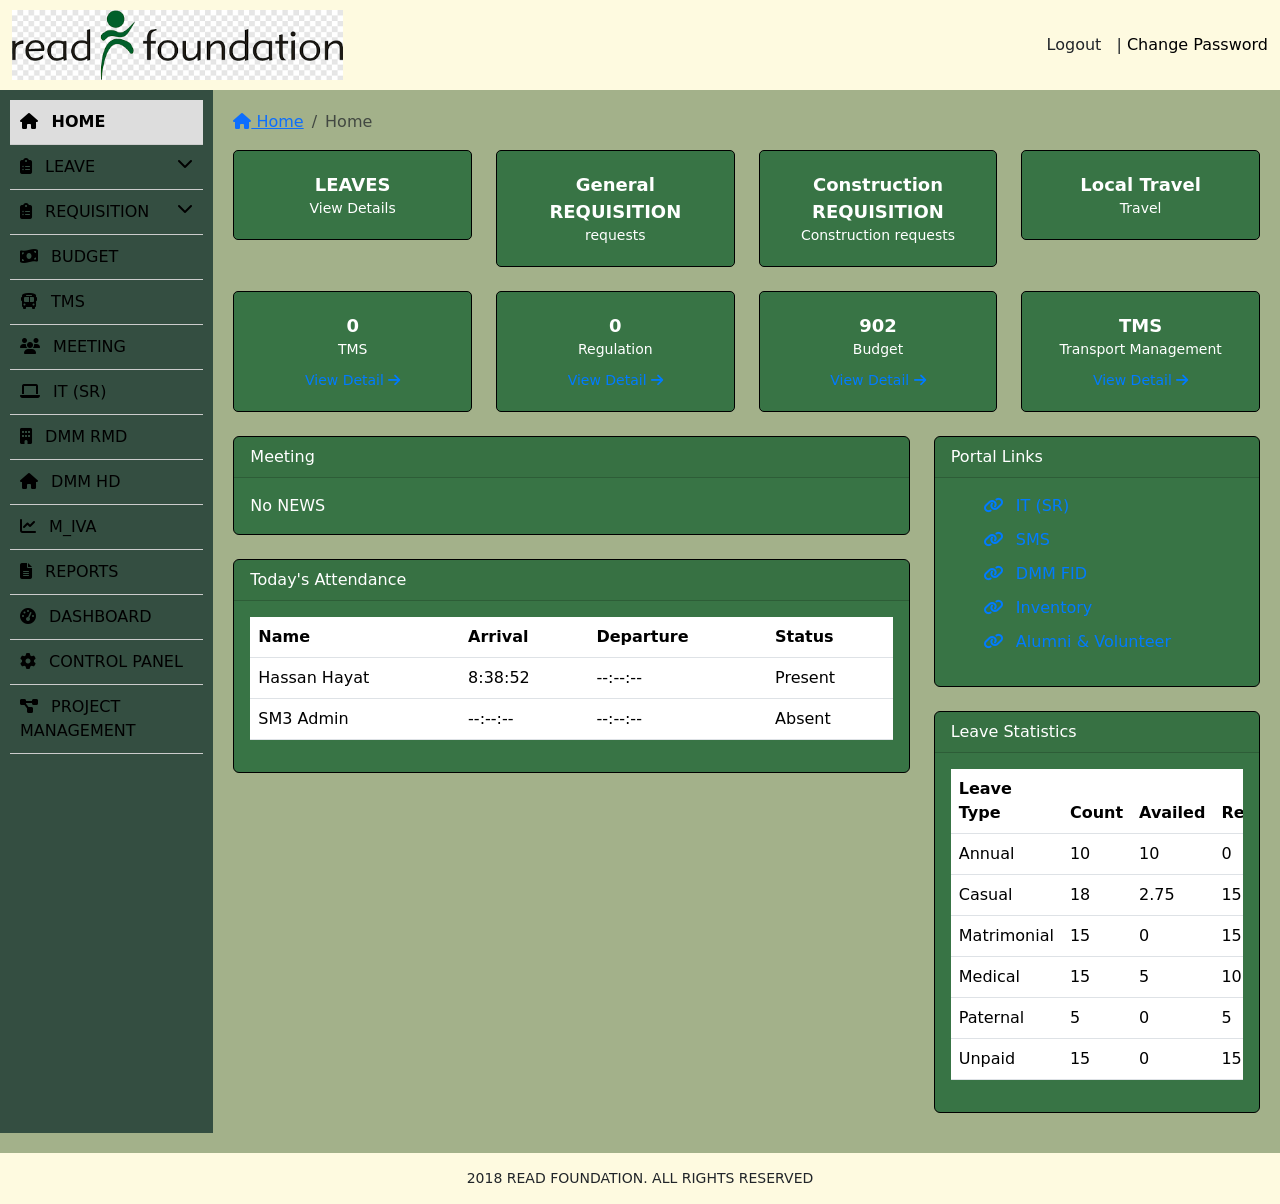
<file: index.html>
<!DOCTYPE html>
<html lang="en">

<head>
    <meta charset="UTF-8" />
    <meta name="viewport" content="width=device-width, initial-scale=1.0" />
    <title>READ Foundation Portal</title>
    <link href="https://cdn.jsdelivr.net/npm/bootstrap@5.3.0/dist/css/bootstrap.min.css" rel="stylesheet">
    <link rel="stylesheet" href="https://cdnjs.cloudflare.com/ajax/libs/font-awesome/6.4.0/css/all.min.css">

    <style>
        body {
            overflow-x: hidden;
            background-color: #a3b18a;
        }

        .header {
            background-color: #fefae0;
            padding: 10px 0;
        }

        .sidebar {
            background-color: #344e41;
            color: #000000;
            padding: 10px;
            min-height: 100vh;
        }

        .sidebar a {
            text-decoration: none;
            color: black;
        }

        .sidebar-item {
            padding: 10px;
            border-bottom: 1px solid #ccc;
            cursor: pointer;
        }

        .sidebar-item.active {
            background-color: #ddd;
            font-weight: bold;
        }

        .main-content {
            padding: 20px;
            overflow-x: hidden;
        }

        .card {
            background-color: #387445;
            border: 1px solid #000000;
            color: #fff;

        }

        .stat-card {
            padding: 20px;
            text-align: center;
            border-radius: 5px;
        }

        .stat-number {
            font-size: 18px;
            font-weight: bold;
        }

        .stat-label {
            font-size: 14px;
            color: #ffffff;
        }

        .stat-label a {
            color: #fff;
            text-decoration: none;
        }

        .view-detail {
            display: block;
            margin-top: 10px;
            font-size: 14px;
            color: #007bff;
            text-decoration: none;
        }

        .view-detail:hover {
            text-decoration: underline;
        }

        .footer {
            background-color: #fefae0;
            padding: 15px;
            text-align: center;
            font-size: 14px;
            margin-top: 20px;
        }

        .portal-links li {
            list-style: none;
            margin-bottom: 10px;
        }

        .portal-links a {
            color: #007bff;
            text-decoration: none;
        }

        .portal-links a:hover {
            text-decoration: underline;
        }

        @media (max-width: 768px) {
            .sidebar.d-none.d-md-block {
                display: none !important;
            }
        }
    </style>
</head>

<body>
    <div class="header">
        <div class="container-fluid">
            <div class="row align-items-center">
                <div class="col-md-6 d-flex align-items-center">
                    <img src="./img/heaader-logo-1.png" alt="Logo" style="height: 70px; margin-right: 10px;" />
                </div>
                <div class="d-md-none col-6 text-end">
                    <button class="btn" type="button" data-bs-toggle="offcanvas" data-bs-target="#mobileSidebar">
                        <i class="fas fa-bars fa-lg"></i>
                    </button>
                </div>
                <div class="d-none d-md-block col-md-6 text-end">
                    <span style="margin-right: 10px;">Logout</span> |
                    <span><a href="forgot-pw.html" style="text-decoration: none; color: #000000;">Change
                            Password</a></span>
                </div>
            </div>
        </div>
    </div>

    <div class="container-fluid">
        <div class="row">
            <!-- Sidebar -->
            <div class="col-md-2 sidebar d-none d-md-block">
                <a href="index.html">
                    <div class="sidebar-item active"><i class="fas fa-home me-2"></i> HOME</div>
                </a>
                <div class="sidebar-item" data-bs-toggle="collapse" data-bs-target="#LeaveSubmenu"
                    aria-expanded="false" style="cursor: pointer;">
                    <i class="fas fa-clipboard-list me-2"></i> LEAVE <i class="fas fa-chevron-down float-end"></i>
                </div>
                <div class="collapse ps-3" id="LeaveSubmenu">
                    <a href="leave-app.html">
                        <div class="sidebar-item">Leave Application</div>
                    </a>
                    <a href="#">
                        <div class="sidebar-item">Pending Leaves</div>
                    </a>
                    <a href="#">
                        <div class="sidebar-item">Off-Day / Field Visit</div>
                    </a>
                </div>
                <a href="requisition.html">
                <div class="sidebar-item" data-bs-toggle="collapse" data-bs-target="#requisitionSubmenu"
                    aria-expanded="false" style="cursor: pointer;">
                    <i class="fas fa-clipboard-list me-2"></i> REQUISITION <i class="fas fa-chevron-down float-end"></i>
                </div></a>
                <div class="collapse ps-3" id="requisitionSubmenu">
                    <a href="requisition-form.html">
                        <div class="sidebar-item">Create Requisition</div>
                    </a>
                    <a href="requisition-view.html">
                        <div class="sidebar-item">Pending Requisitions</div>
                    </a>
                    <a href="requisition-view.html">
                        <div class="sidebar-item">All Requisitions</div>
                    </a>
                    <a href="requisition-view.html">
                        <div class="sidebar-item">Adjustment</div>
                    </a>
                </div>

                <a href="budget.html">
                    <div class="sidebar-item"><i class="fas fa-money-bill-wave me-2"></i> BUDGET</div>
                </a>
                <div class="sidebar-item"><i class="fas fa-bus me-2"></i> TMS</div>
                <div class="sidebar-item"><i class="fas fa-users me-2"></i> MEETING</div>
                <div class="sidebar-item"><i class="fas fa-laptop me-2"></i> IT (SR)</div>
                <div class="sidebar-item"><i class="fas fa-building me-2"></i> DMM RMD</div>
                <div class="sidebar-item"><i class="fas fa-home me-2"></i> DMM HD</div>
                <div class="sidebar-item"><i class="fas fa-chart-line me-2"></i> M_IVA</div>
                <div class="sidebar-item"><i class="fas fa-file-alt me-2"></i> REPORTS</div>
                <div class="sidebar-item"><i class="fas fa-tachometer-alt me-2"></i> DASHBOARD</div>
                <div class="sidebar-item"><i class="fas fa-cog me-2"></i> CONTROL PANEL</div>
                <div class="sidebar-item"><i class="fas fa-project-diagram me-2"></i> PROJECT MANAGEMENT</div>
            </div>

            <!-- Main Content -->
            <div class="col-md-10 main-content">
                <nav aria-label="breadcrumb">
                    <ol class="breadcrumb">
                        <li class="breadcrumb-item"><a href="#"><i class="fas fa-home"></i> Home</a></li>
                        <li class="breadcrumb-item active" aria-current="page">Home</li>
                    </ol>
                </nav>
                <!-- Quick Links -->
                <div class="row mb-4">
                    <div class="col-md-3">
                        <div class="card stat-card">
                            <div class="stat-number">LEAVES</div>
                            <div class="stat-label"><a href="leave.html">View Details</a></div>
                        </div>
                    </div>
                    <div class="col-md-3">
                        <div class="card stat-card">
                            <div class="stat-number"> General REQUISITION</div>
                            <div class="stat-label"><a href="requisition.html"> requests</a></div>
                        </div>
                    </div>
                    <div class="col-md-3">
                        <div class="card stat-card">
                            <div class="stat-number">Construction REQUISITION</div>
                            <div class="stat-label">Construction requests</div>
                        </div>
                    </div>
                    <div class="col-md-3">
                        <div class="card stat-card">
                            <div class="stat-number">Local Travel</div>
                            <div class="stat-label">Travel</div>
                        </div>
                    </div>
                </div>

                <!-- Stats Section -->
                <div class="row mb-4">
                    <div class="col-md-3">
                        <div class="card stat-card">
                            <div class="stat-number">0</div>
                            <div class="stat-label">TMS</div>
                            <a href="#" class="view-detail">View Detail <i class="fas fa-arrow-right"></i></a>
                        </div>
                    </div>
                    <div class="col-md-3">
                        <div class="card stat-card">
                            <div class="stat-number">0</div>
                            <div class="stat-label">Regulation</div>
                            <a href="#" class="view-detail">View Detail <i class="fas fa-arrow-right"></i></a>
                        </div>
                    </div>
                    <div class="col-md-3">
                        <div class="card stat-card">
                            <div class="stat-number">902</div>
                            <div class="stat-label">Budget</div>
                            <a href="budget.html" class="view-detail">View Detail <i class="fas fa-arrow-right"></i></a>
                        </div>
                    </div>
                    <div class="col-md-3">
                        <div class="card stat-card">
                            <div class="stat-number">TMS</div>
                            <div class="stat-label">Transport Management</div>
                            <a href="#" class="view-detail">View Detail <i class="fas fa-arrow-right"></i></a>
                        </div>
                    </div>
                </div>

                <div class="row">
                    <!-- Left Column -->
                    <div class="col-md-8">
                        <div class="card mb-4">
                            <div class="card-header">Meeting</div>
                            <div class="card-body">
                                <p class="mb-0">No NEWS</p>
                            </div>
                        </div>

                        <div class="card">
                            <div class="card-header">Today's Attendance</div>
                            <div class="card-body">
                                <div class="table-responsive">
                                    <table class="table attendance-table">
                                        <thead>
                                            <tr>
                                                <th>Name</th>
                                                <th>Arrival</th>
                                                <th>Departure</th>
                                                <th>Status</th>
                                            </tr>
                                        </thead>
                                        <tbody>
                                            <tr>
                                                <td>Hassan Hayat</td>
                                                <td>8:38:52</td>
                                                <td>--:--:--</td>
                                                <td>Present</td>
                                            </tr>
                                            <tr>
                                                <td>SM3 Admin</td>
                                                <td>--:--:--</td>
                                                <td>--:--:--</td>
                                                <td>Absent</td>
                                            </tr>
                                        </tbody>
                                    </table>
                                </div>
                            </div>
                        </div>
                    </div>

                    <!-- Right Column -->
                    <div class="col-md-4">
                        <div class="card mb-4">
                            <div class="card-header">Portal Links</div>
                            <div class="card-body">
                                <ul class="portal-links">
                                    <li><a href="#"><i class="fas fa-link me-2"></i> IT (SR)</a></li>
                                    <li><a href="#"><i class="fas fa-link me-2"></i> SMS</a></li>
                                    <li><a href="#"><i class="fas fa-link me-2"></i> DMM FID</a></li>
                                    <li><a href="#"><i class="fas fa-link me-2"></i> Inventory</a></li>
                                    <li><a href="#"><i class="fas fa-link me-2"></i> Alumni & Volunteer</a></li>
                                </ul>
                            </div>
                        </div>

                        <div class="card">
                            <div class="card-header">Leave Statistics</div>
                            <div class="card-body">
                                <div class="table-responsive">
                                    <table class="table">
                                        <thead>
                                            <tr>
                                                <th>Leave Type</th>
                                                <th>Count</th>
                                                <th>Availed</th>
                                                <th>Remaining</th>
                                            </tr>
                                        </thead>
                                        <tbody>
                                            <tr>
                                                <td>Annual</td>
                                                <td>10</td>
                                                <td>10</td>
                                                <td>0</td>
                                            </tr>
                                            <tr>
                                                <td>Casual</td>
                                                <td>18</td>
                                                <td>2.75</td>
                                                <td>15.25</td>
                                            </tr>
                                            <tr>
                                                <td>Matrimonial</td>
                                                <td>15</td>
                                                <td>0</td>
                                                <td>15</td>
                                            </tr>
                                            <tr>
                                                <td>Medical</td>
                                                <td>15</td>
                                                <td>5</td>
                                                <td>10</td>
                                            </tr>
                                            <tr>
                                                <td>Paternal</td>
                                                <td>5</td>
                                                <td>0</td>
                                                <td>5</td>
                                            </tr>
                                            <tr>
                                                <td>Unpaid</td>
                                                <td>15</td>
                                                <td>0</td>
                                                <td>15</td>
                                            </tr>
                                        </tbody>
                                    </table>
                                </div>
                            </div>
                        </div>
                    </div>
                </div>

            </div>
        </div>
    </div>

    <!-- Same as before -->

    <div class="footer">2018 READ FOUNDATION. ALL RIGHTS RESERVED</div>
    </div>
    </div>
    </div>

    <!-- Mobile Sidebar -->
    <div class="offcanvas offcanvas-start" tabindex="-1" id="mobileSidebar">
        <div class="offcanvas-header">
            <h5 class="offcanvas-title">Menu</h5>
            <button type="button" class="btn-close text-reset" data-bs-dismiss="offcanvas" aria-label="Close"></button>
        </div>
        <div class="offcanvas-body">
            <div class="sidebar">
                <a href="index.html">
                    <div class="sidebar-item active"><i class="fas fa-home me-2"></i> HOME</div>
                </a>
                <a href="leave.html">
                    <div class="sidebar-item"><i class="fas fa-calendar-alt me-2"></i> LEAVE</div>
                </a>
                <div class="sidebar-item"><i class="fas fa-clipboard-list me-2"></i> REQUISITION</div>
                <div class="sidebar-item"><i class="fas fa-money-bill-wave me-2"></i> BUDGET</div>
                <div class="sidebar-item"><i class="fas fa-bus me-2"></i> TMS</div>
                <div class="sidebar-item"><i class="fas fa-users me-2"></i> MEETING</div>
                <div class="sidebar-item"><i class="fas fa-laptop me-2"></i> IT (SR)</div>
                <div class="sidebar-item"><i class="fas fa-building me-2"></i> DMM RMD</div>
                <div class="sidebar-item"><i class="fas fa-home me-2"></i> DMM HD</div>
                <div class="sidebar-item"><i class="fas fa-chart-line me-2"></i> M_IVA</div>
                <div class="sidebar-item"><i class="fas fa-file-alt me-2"></i> REPORTS</div>
                <div class="sidebar-item"><i class="fas fa-tachometer-alt me-2"></i> DASHBOARD</div>
                <div class="sidebar-item"><i class="fas fa-cog me-2"></i> CONTROL PANEL</div>
                <div class="sidebar-item"><i class="fas fa-project-diagram me-2"></i> PROJECT MANAGEMENT</div>
            </div>
        </div>
    </div>

    <script src="https://cdn.jsdelivr.net/npm/bootstrap@5.3.0/dist/js/bootstrap.bundle.min.js"></script>
</body>

</html>
</file>
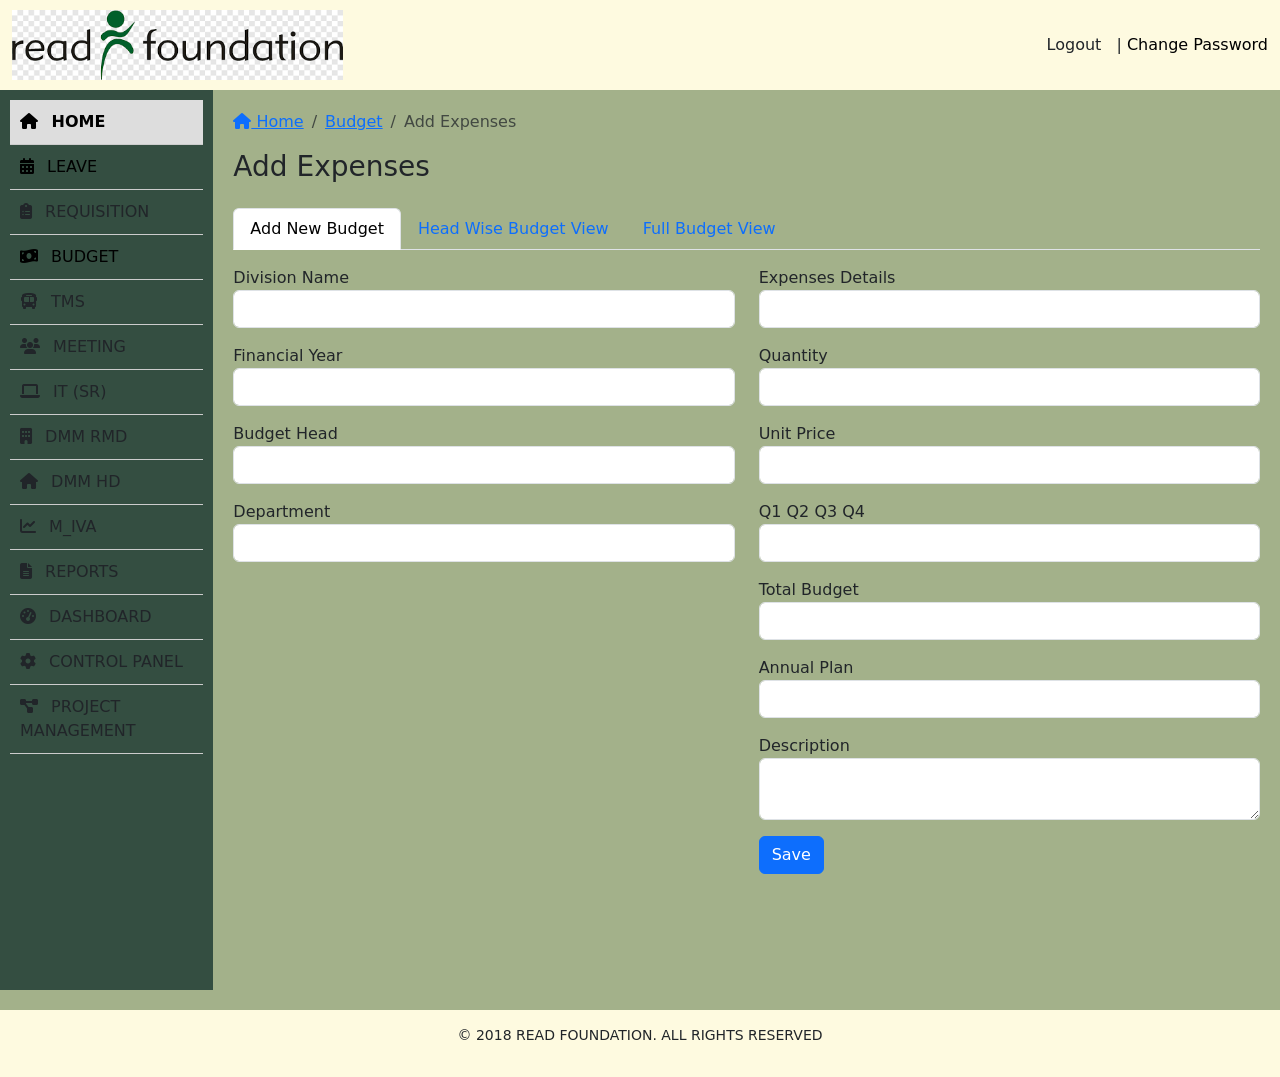
<file: add-budget.html>
<!DOCTYPE html>
<html lang="en">

<head>
    <meta charset="UTF-8">
    <meta name="viewport" content="width=device-width, initial-scale=1.0">
    <title>Add Expenses - READ Foundation Portal</title>
    <link href="https://cdn.jsdelivr.net/npm/bootstrap@5.3.0/dist/css/bootstrap.min.css" rel="stylesheet">
    <link rel="stylesheet" href="https://cdnjs.cloudflare.com/ajax/libs/font-awesome/6.4.0/css/all.min.css">
    <style>
        body {
            overflow-x: hidden;
            background-color: #a3b18a;
        }

        .header {
            background-color: #fefae0;
            padding: 10px 0;
        }

        .sidebar {
            background-color: #344e41;
            padding: 10px;
            min-height: 100vh;
        }

        .sidebar a {
            text-decoration: none;
            color: black;
        }

        .sidebar-item {
            padding: 10px;
            border-bottom: 1px solid #ccc;
            cursor: pointer;
        }

        .sidebar-item.active {
            background-color: #ddd;
            font-weight: bold;
        }

        .main-content {
            padding: 20px;
            overflow-x: hidden;
        }

        .footer {
            padding: 15px;
            background-color: #fefae0;
            text-align: center;
            font-size: 14px;
            margin-top: 20px;
        }

        .main-content {
            padding: 20px;
        }
    </style>
</head>

<body>
    <div class="header">
        <div class="container-fluid">
            <div class="row align-items-center">
                <div class="col-md-6 d-flex align-items-center">
                    <img src="./img/heaader-logo-1.png" alt="Logo" style="height: 70px; margin-right: 10px;" />
                </div>
                <div class="col-md-6 text-end">
                    <span style="margin-right: 10px;">Logout</span>
                    |
                    <span><a href="forgot-pw.html" style="text-decoration: none; color: #000;">Change
                            Password</a></span>
                </div>
            </div>
        </div>
    </div>

    <div class="container-fluid">
        <div class="row">
            <div class="col-md-2 sidebar d-none d-md-block">
                <a href="index.html">
                    <div class="sidebar-item active"><i class="fas fa-home me-2"></i> HOME</div>
                </a>
                <a href="leave.html">
                    <div class="sidebar-item"><i class="fas fa-calendar-alt me-2"></i> LEAVE</div>
                </a>
                <div class="sidebar-item"><i class="fas fa-clipboard-list me-2"></i> REQUISITION</div>
                <a href="budget.html">
                    <div class="sidebar-item"><i class="fas fa-money-bill-wave me-2"></i> BUDGET</div>
                </a>
                <div class="sidebar-item"><i class="fas fa-bus me-2"></i> TMS</div>
                <div class="sidebar-item"><i class="fas fa-users me-2"></i> MEETING</div>
                <div class="sidebar-item"><i class="fas fa-laptop me-2"></i> IT (SR)</div>
                <div class="sidebar-item"><i class="fas fa-building me-2"></i> DMM RMD</div>
                <div class="sidebar-item"><i class="fas fa-home me-2"></i> DMM HD</div>
                <div class="sidebar-item"><i class="fas fa-chart-line me-2"></i> M_IVA</div>
                <div class="sidebar-item"><i class="fas fa-file-alt me-2"></i> REPORTS</div>
                <div class="sidebar-item"><i class="fas fa-tachometer-alt me-2"></i> DASHBOARD</div>
                <div class="sidebar-item"><i class="fas fa-cog me-2"></i> CONTROL PANEL</div>
                <div class="sidebar-item"><i class="fas fa-project-diagram me-2"></i> PROJECT MANAGEMENT</div>
            </div>

            <!-- Main Content -->
            <div class="col-md-10 main-content">
                <nav aria-label="breadcrumb">
                    <ol class="breadcrumb">
                      <li class="breadcrumb-item"><a href="index.html"><i class="fas fa-home"></i> Home</a></li>
                      <li class="breadcrumb-item active" aria-current="page"><a href="budget.html">Budget</a></li>
                      <li class="breadcrumb-item active" aria-current="page">Add Expenses</li>
                    </ol>
                  </nav>
                <h3 class="mb-4">Add Expenses</h3>

                <!-- Tabs -->
                <ul class="nav nav-tabs" id="expenseTabs" role="tablist">
                    <li class="nav-item" role="presentation">
                        <button class="nav-link active" id="add-tab" data-bs-toggle="tab" data-bs-target="#add"
                            type="button" role="tab">Add New Budget</button>
                    </li>
                    <li class="nav-item" role="presentation">
                        <button class="nav-link" id="headwise-tab" data-bs-toggle="tab" data-bs-target="#headwise"
                            type="button" role="tab">Head Wise Budget View</button>
                    </li>
                    <li class="nav-item" role="presentation">
                        <button class="nav-link" id="full-tab" data-bs-toggle="tab" data-bs-target="#full" type="button"
                            role="tab">Full Budget View</button>
                    </li>
                </ul>

                <div class="tab-content mt-3" id="expenseTabsContent">
                    <!-- Add New Budget -->
                    <div class="tab-pane fade show active" id="add" role="tabpanel">
                        <div class="row">
                            <div class="col-md-6">
                                <div class="mb-3">
                                    <label>Division Name</label>
                                    <input type="text" class="form-control">
                                </div>
                                <div class="mb-3">
                                    <label>Financial Year</label>
                                    <input type="text" class="form-control">
                                </div>
                                <div class="mb-3">
                                    <label>Budget Head</label>
                                    <input type="text" class="form-control">
                                </div>
                                <div class="mb-3">
                                    <label>Department</label>
                                    <input type="text" class="form-control">
                                </div>
                            </div>
                            <div class="col-md-6">
                                <div class="mb-3">
                                    <label>Expenses Details</label>
                                    <input type="text" class="form-control">
                                </div>
                                <div class="mb-3">
                                    <label>Quantity</label>
                                    <input type="number" class="form-control">
                                </div>
                                <div class="mb-3">
                                    <label>Unit Price</label>
                                    <input type="number" class="form-control">
                                </div>
                                <div class="mb-3">
                                    <label>Q1 Q2 Q3 Q4</label>
                                    <input type="text" class="form-control">
                                </div>
                                <div class="mb-3">
                                    <label>Total Budget</label>
                                    <input type="number" class="form-control">
                                </div>
                                <div class="mb-3">
                                    <label>Annual Plan</label>
                                    <input type="text" class="form-control">
                                </div>
                                <div class="mb-3">
                                    <label>Description</label>
                                    <textarea class="form-control"></textarea>
                                </div>
                                <button class="btn btn-primary">Save</button>
                            </div>
                        </div>
                    </div>

                    <!-- Head Wise Budget View -->
                    <div class="tab-pane fade" id="headwise" role="tabpanel">
                        <div class="row">
                            <div class="col-md-6">
                                <div class="mb-3">
                                    <label>Department</label>
                                    <input type="text" class="form-control">
                                </div>
                                <div class="mb-3">
                                    <label>Session</label>
                                    <input type="text" class="form-control">
                                </div>
                            </div>
                        </div>
                        <p>Display Head Wise Budget Table Here...</p>
                    </div>

                    <!-- Full Budget View -->
                    <div class="tab-pane fade" id="full" role="tabpanel">
                        <div class="row">
                            <div class="col-md-6">
                                <div class="mb-3">
                                    <label>Department</label>
                                    <input type="text" class="form-control">
                                </div>
                                <div class="mb-3">
                                    <label>Session</label>
                                    <input type="text" class="form-control">
                                </div>
                            </div>
                            <div class="col-md-6 text-end">
                                <button class="btn btn-success mt-4"><i class="fas fa-file-excel"></i> Export to
                                    Excel</button>
                            </div>
                        </div>
                        <p>Display Full Budget Table Here...</p>
                    </div>
                </div>
            </div>
            <footer class="footer">
                <p>© 2018 READ FOUNDATION. ALL RIGHTS RESERVED</p>
            </footer>
        </div>
    </div>
    <script src="https://cdn.jsdelivr.net/npm/bootstrap@5.3.0/dist/js/bootstrap.bundle.min.js"></script>
</body>

</html>
</file>
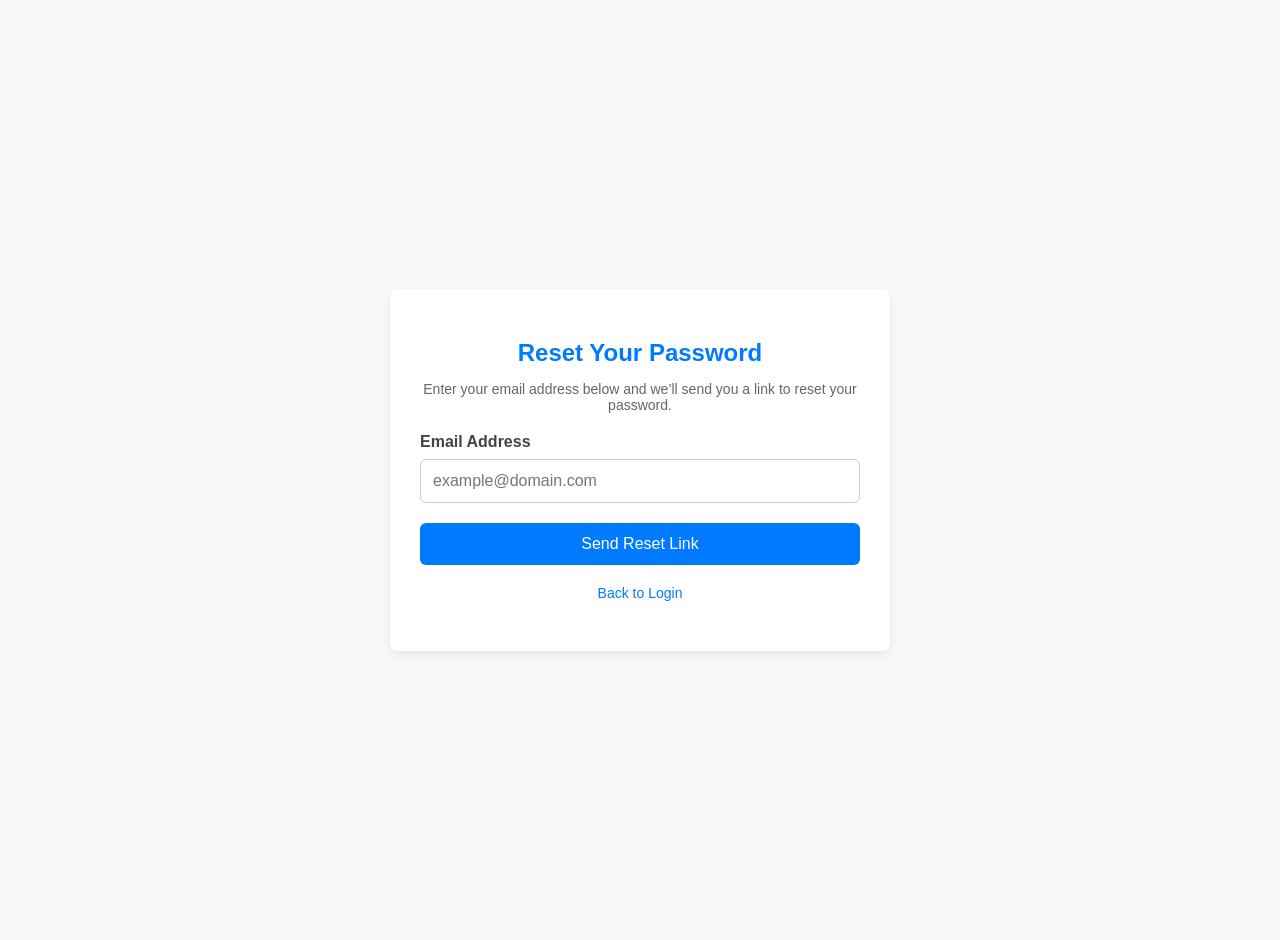
<file: forgot-pw.html>
<!DOCTYPE html>
<html lang="en">
<head>
  <meta charset="UTF-8" />
  <meta name="viewport" content="width=device-width, initial-scale=1.0"/>
  <title>Forgot Password | Read Foundation</title>
  <meta name="description" content="Reset your password for Read Foundation portal.">

  <!-- Font Awesome (Optional) -->
  <link rel="stylesheet" href="https://cdnjs.cloudflare.com/ajax/libs/font-awesome/6.5.0/css/all.min.css" crossorigin="anonymous" />

  <style>
    body {
      font-family: 'Segoe UI', Tahoma, Geneva, Verdana, sans-serif;
      background-color: #f9f9f9;
      margin: 0;
      padding: 20px;
      display: flex;
      justify-content: center;
      align-items: center;
      height: 100vh;
      color: #333;
    }

    .login-container {
      width: 100%;
      max-width: 500px;
      background-color: #fff;
      padding: 30px;
      border-radius: 8px;
      box-shadow: 0 4px 12px rgba(0, 0, 0, 0.08);
      box-sizing: border-box;
    }

    .login-box h1 {
      font-size: 24px;
      margin-bottom: 10px;
      text-align: center;
      color: #007bff;
    }

    .login-box p {
      font-size: 14px;
      text-align: center;
      margin-bottom: 20px;
      color: #666;
    }

    .input-group {
      margin-bottom: 20px;
    }

    .input-group label {
      display: block;
      font-weight: bold;
      margin-bottom: 8px;
      color: #444;
    }

    .input-group input[type="email"] {
      width: 100%;
      padding: 12px;
      font-size: 16px;
      border: 1px solid #ccc;
      border-radius: 6px;
      box-sizing: border-box;
    }

    .login-btn {
      width: 100%;
      background-color: #007bff;
      color: #fff;
      padding: 12px;
      font-size: 16px;
      border: none;
      border-radius: 6px;
      cursor: pointer;
      transition: background-color 0.2s ease-in-out;
    }

    .login-btn:hover {
      background-color: #0056b3;
    }

    .signup-link {
      margin-top: 20px;
      text-align: center;
    }

    .signup-link a {
      color: #007bff;
      text-decoration: none;
    }

    .signup-link a:hover {
      text-decoration: underline;
    }

    @media (max-width: 600px) {
      body {
        padding: 10px;
        height: auto;
      }

      .login-container {
        padding: 20px;
      }

      .login-box h1 {
        font-size: 20px;
      }

      .login-btn,
      input[type="email"] {
        padding: 14px;
        font-size: 16px;
      }
    }
  </style>
</head>
<body>

  <main class="login-container">
    <section class="login-box" aria-labelledby="reset-password-heading">
      <h1 id="reset-password-heading">Reset Your Password</h1>
      <p>Enter your email address below and we’ll send you a link to reset your password.</p>

      <form action="send-reset-link.php" method="POST">
        <div class="input-group">
          <label for="email">Email Address</label>
          <input type="email" id="email" name="email" required placeholder="example@domain.com" />
        </div>
        <button type="submit" class="login-btn">Send Reset Link</button>
      </form>

      <div class="signup-link">
        <p><a href="login.html">Back to Login</a></p>
      </div>
    </section>
  </main>

</body>
</html>
</file>
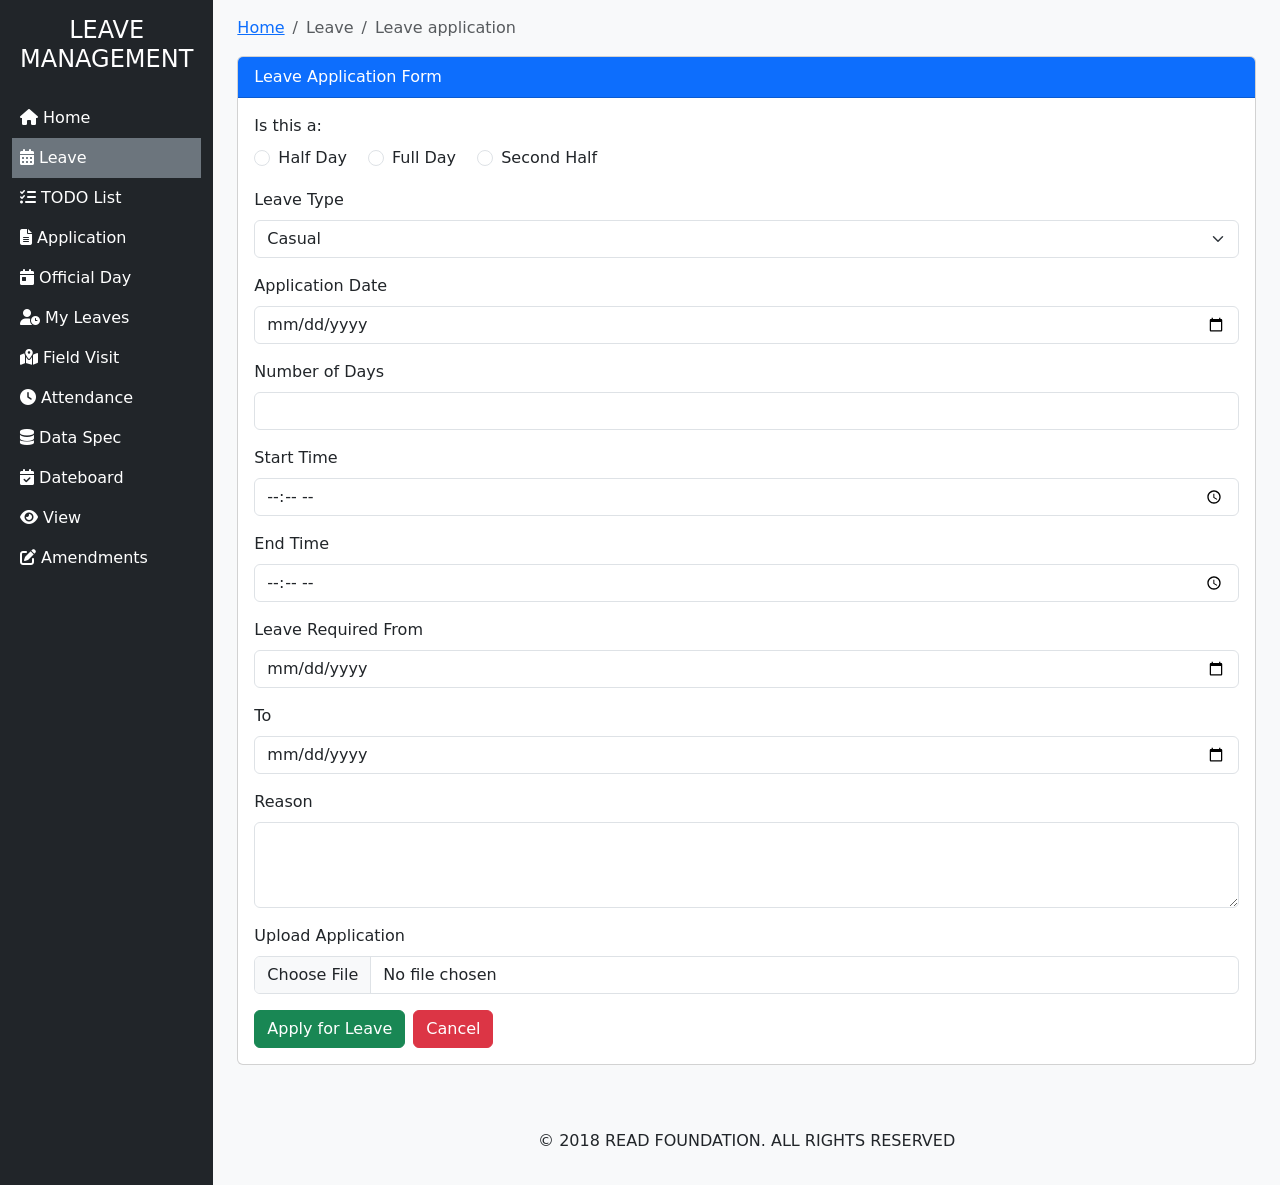
<file: leave-app.html>
<!DOCTYPE html>
<html lang="en">

<head>
  <meta charset="UTF-8" />
  <meta name="viewport" content="width=device-width, initial-scale=1.0" />
  <title>Leave Management</title>
  <!-- Bootstrap CSS -->
  <link href="https://cdn.jsdelivr.net/npm/bootstrap@5.3.0/dist/css/bootstrap.min.css" rel="stylesheet" />
  <!-- Font Awesome -->
  <link rel="stylesheet" href="https://cdnjs.cloudflare.com/ajax/libs/font-awesome/6.4.0/css/all.min.css" />
</head>

<body style="background-color: #f8f9fa;">
  <div class="container-fluid">
    <div class="row">
      <!-- Sidebar -->
      <nav class="col-md-3 col-lg-2 d-md-block bg-dark sidebar collapse" style="min-height: 100vh;">
        <div class="position-sticky pt-3">
          <div class="text-center text-white mb-4">
            <h4>LEAVE MANAGEMENT</h4>
          </div>
          <ul class="nav flex-column">
            <li class="nav-item menu-item text-white p-2">
              <a href="index.html" class="text-white text-decoration-none"><i class="fas fa-home"></i> Home</a>
            </li>
            <li class="nav-item menu-item text-white p-2 bg-secondary">
              <a href="leave.html" class="text-white text-decoration-none"><i class="fas fa-calendar-alt"></i> Leave</a>
            </li>
            <li class="nav-item menu-item text-white p-2">
              <a href="todo.html" class="text-white text-decoration-none"><i class="fas fa-tasks"></i> TODO List</a>
            </li>
            <li class="nav-item menu-item text-white p-2">
              <a href="application.html" class="text-white text-decoration-none"><i class="fas fa-file-alt"></i>
                Application</a>
            </li>
            <li class="nav-item menu-item text-white p-2">
              <a href="official-day.html" class="text-white text-decoration-none"><i class="fas fa-calendar-day"></i>
                Official Day</a>
            </li>
            <li class="nav-item menu-item text-white p-2">
              <a href="my-leaves.html" class="text-white text-decoration-none"><i class="fas fa-user-clock"></i> My
                Leaves</a>
            </li>
            <li class="nav-item menu-item text-white p-2">
              <a href="field-visit.html" class="text-white text-decoration-none"><i class="fas fa-map-marked-alt"></i>
                Field Visit</a>
            </li>
            <li class="nav-item menu-item text-white p-2">
              <a href="attendance.html" class="text-white text-decoration-none"><i class="fas fa-clock"></i>
                Attendance</a>
            </li>
            <li class="nav-item menu-item text-white p-2">
              <a href="data-spec.html" class="text-white text-decoration-none"><i class="fas fa-database"></i> Data
                Spec</a>
            </li>
            <li class="nav-item menu-item text-white p-2">
              <a href="dashboard.html" class="text-white text-decoration-none"><i class="fas fa-calendar-check"></i>
                Dateboard</a>
            </li>
            <li class="nav-item menu-item text-white p-2">
              <a href="view.html" class="text-white text-decoration-none"><i class="fas fa-eye"></i> View</a>
            </li>
            <li class="nav-item menu-item text-white p-2">
              <a href="amendments.html" class="text-white text-decoration-none"><i class="fas fa-edit"></i>
                Amendments</a>
            </li>

          </ul>
        </div>
      </nav>

      <!-- Main Content -->
      <main class="col-md-9 ms-sm-auto col-lg-10 px-md-4">
        <!-- Breadcrumb -->
        <nav aria-label="breadcrumb" class="mt-3">
          <ol class="breadcrumb">
            <li class="breadcrumb-item"><a href="index.html">Home</a></li>
            <li class="breadcrumb-item active" aria-current="page">Leave</li>
            <li class="breadcrumb-item active" aria-current="page">Leave application</li>
          </ol>
        </nav>



        <!-- Leave Application Form -->
        <div class="card mb-5">
          <div class="card-header bg-primary text-white">
            Leave Application Form
          </div>
          <div class="card-body">
            <form>
              <div class="mb-3">
                <label class="form-label">Is this a:</label><br />
                <div class="form-check form-check-inline">
                  <input class="form-check-input" type="radio" name="day_type" value="half" />
                  <label class="form-check-label">Half Day</label>
                </div>
                <div class="form-check form-check-inline">
                  <input class="form-check-input" type="radio" name="day_type" value="full" />
                  <label class="form-check-label">Full Day</label>
                </div>
                <div class="form-check form-check-inline">
                  <input class="form-check-input" type="radio" name="day_type" value="second_half" />
                  <label class="form-check-label">Second Half</label>
                </div>
              </div>

              <div class="mb-3">
                <label class="form-label">Leave Type</label>
                <select class="form-select">
                  <option>Casual</option>
                  <option>Annual</option>
                  <option>Off Days</option>
                  <option>Medical</option>
                  <option>Matrimonial</option>
                  <option>Field Visit / Official Duty</option>
                  <option>Umrah</option>
                  <option>Hajj</option>
                  <option>Paternal</option>
                </select>
              </div>

              <div class="mb-3">
                <label class="form-label">Application Date</label>
                <input type="date" class="form-control" />
              </div>

              <div class="mb-3">
                <label class="form-label">Number of Days</label>
                <input type="number" class="form-control" />
              </div>

              <div class="mb-3">
                <label class="form-label">Start Time</label>
                <input type="time" class="form-control" />
              </div>

              <div class="mb-3">
                <label class="form-label">End Time</label>
                <input type="time" class="form-control" />
              </div>

              <div class="mb-3">
                <label class="form-label">Leave Required From</label>
                <input type="date" class="form-control" />
              </div>

              <div class="mb-3">
                <label class="form-label">To</label>
                <input type="date" class="form-control" />
              </div>

              <div class="mb-3">
                <label class="form-label">Reason</label>
                <textarea class="form-control" rows="3"></textarea>
              </div>

              <div class="mb-3">
                <label class="form-label">Upload Application</label>
                <input type="file" class="form-control" />
              </div>

              <div class="d-flex gap-2">
                <button type="submit" class="btn btn-success">Apply for Leave</button>
                <button type="reset" class="btn btn-danger">Cancel</button>
              </div>
            </form>
          </div>
        </div>

        <!-- Footer -->
        <footer class="footer text-center mt-auto py-3">
          <p>© 2018 READ FOUNDATION. ALL RIGHTS RESERVED</p>
        </footer>
      </main>
    </div>
  </div>

  <!-- Bootstrap Bundle JS -->
  <script src="https://cdn.jsdelivr.net/npm/bootstrap@5.3.0/dist/js/bootstrap.bundle.min.js"></script>
</body>

</html>
</file>
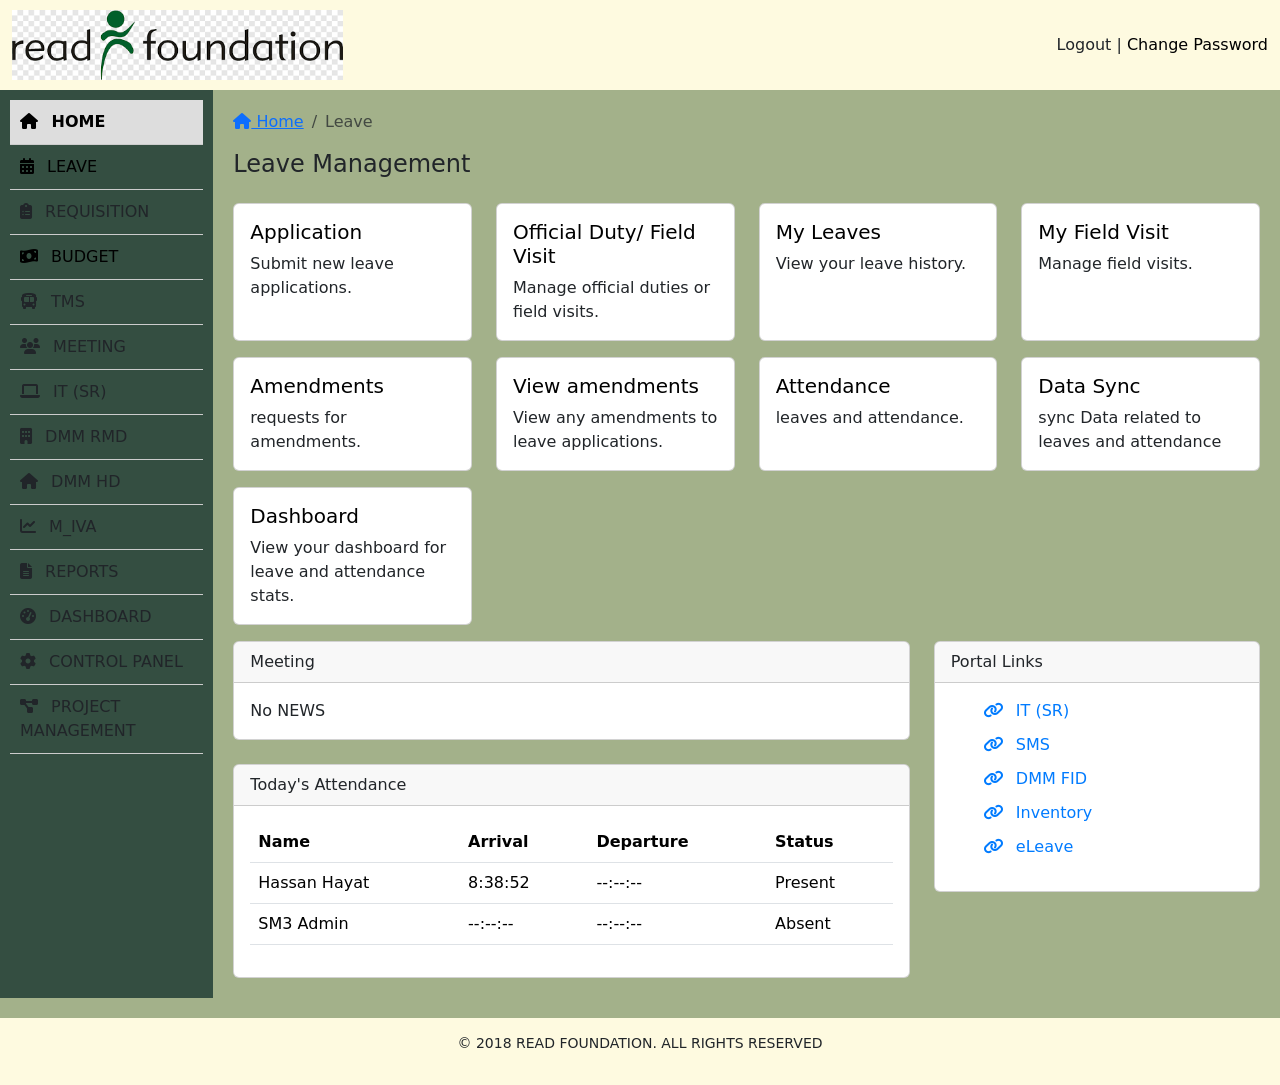
<file: leave.html>
<!DOCTYPE html>
<html lang="en">
<head>
    <meta charset="UTF-8" />
    <meta name="viewport" content="width=device-width, initial-scale=1.0" />
    <title>Leave Management</title>
    <link href="https://cdn.jsdelivr.net/npm/bootstrap@5.3.0/dist/css/bootstrap.min.css" rel="stylesheet" />
    <link rel="stylesheet" href="https://cdnjs.cloudflare.com/ajax/libs/font-awesome/6.4.0/css/all.min.css" />
    <style>
        body {
            overflow-x: hidden;
            background-color: #a3b18a;
        }
        .header {
            background-color: #fefae0;
            padding: 10px 0;}
        .sidebar {
            background-color: #344e41;
            padding: 10px;
            min-height: 100vh;
        }
        .sidebar a{
            color: black;
            text-decoration: none;
        }
        .sidebar-item {
            padding: 10px;
            border-bottom: 1px solid #ccc;
            cursor: pointer;
        }
        .sidebar-item.active {
            background-color: #ddd;
            font-weight: bold;
        }
        .main-content {
            padding: 20px;
            overflow-x: hidden;
        }
        .stat-card {
            padding: 20px;
            text-align: center;
            background-color: #fff;
            border: 1px solid #ddd;
            border-radius: 5px;
        }
        .stat-number {
            font-size: 18px;
            font-weight: bold;
        }
        .stat-label {
            font-size: 14px;
            color: #666;
        }
        .view-detail {
            display: block;
            margin-top: 10px;
            font-size: 14px;
            color: #007bff;
            text-decoration: none;
        }
        .view-detail:hover {
            text-decoration: underline;
        }
        
        .section-card a{
            color:#000000;
            text-decoration: none;
        }
        .footer {
            padding: 15px;
            background-color: #fefae0;
            text-align: center;
            font-size: 14px;
            margin-top: 20px;
        }
        .portal-links li {
            list-style: none;
            margin-bottom: 10px;
        }
        .portal-links a {
            color: #007bff;
            text-decoration: none;
        }
        .portal-links a:hover {
            text-decoration: underline;
        }
    </style>
</head>

<body>
  <div class="header">
    <div class="container-fluid">
      <div class="row align-items-center">
        <div class="col-md-6" style="display: flex; align-items: center;">
            <img src="./img/heaader-logo-1.png" alt="Logo" style="height: 70px; margin-right: 10px;" />
          </div>
          
          <div class="col-md-6 text-end">
            <span>Logout</span> | 
            <span><a href="forgot-pw.html" style="text-decoration: none; color: #000000;">Change Password</a></span>
          </div>
          
      </div>
    </div>
  </div>

  <div class="container-fluid">
    <div class="row">
      <!-- Sidebar -->
      <div class="col-md-2 sidebar d-none d-md-block">
      <a href="index.html"><div class="sidebar-item active"><i class="fas fa-home me-2"></i> HOME</div></a>
        <a href="leave.html"><div class="sidebar-item"><i class="fas fa-calendar-alt me-2"></i> LEAVE</div></a>
        <div class="sidebar-item"><i class="fas fa-clipboard-list me-2"></i> REQUISITION</div>
       <a href="budget.html">
        <div class="sidebar-item"><i class="fas fa-money-bill-wave me-2"></i> BUDGET</div>
       </a>
        <div class="sidebar-item"><i class="fas fa-bus me-2"></i> TMS</div>
        <div class="sidebar-item"><i class="fas fa-users me-2"></i> MEETING</div>
        <div class="sidebar-item"><i class="fas fa-laptop me-2"></i> IT (SR)</div>
        <div class="sidebar-item"><i class="fas fa-building me-2"></i> DMM RMD</div>
        <div class="sidebar-item"><i class="fas fa-home me-2"></i> DMM HD</div>
        <div class="sidebar-item"><i class="fas fa-chart-line me-2"></i> M_IVA</div>
        <div class="sidebar-item"><i class="fas fa-file-alt me-2"></i> REPORTS</div>
        <div class="sidebar-item"><i class="fas fa-tachometer-alt me-2"></i> DASHBOARD</div>
        <div class="sidebar-item"><i class="fas fa-cog me-2"></i> CONTROL PANEL</div>
        <div class="sidebar-item"><i class="fas fa-project-diagram me-2"></i> PROJECT MANAGEMENT</div>
      </div>

      <!-- Main Content -->
      <div class="col-md-10 main-content">
        <nav aria-label="breadcrumb">
          <ol class="breadcrumb">
            <li class="breadcrumb-item"><a href="index.html"><i class="fas fa-home"></i> Home</a></li>
            <li class="breadcrumb-item active" aria-current="page">Leave</li>
          </ol>
        </nav>

        <h4 class="mb-4">Leave Management</h4>

        <!-- Manage Leave Section -->
        <div class="section-card">
          <div class="row">
            <!-- Application Card -->
            <div class="col-md-3 mb-3">
              <div class="card h-100">
                <div class="card-body">
                  <h5 class="card-title"><a href="leave-app.html">Application</a></h5>
                  <p class="card-text">Submit new leave applications.</p>
                  
                </div>
              </div>
            </div>
            <!-- Official Duty Card -->
            <div class="col-md-3 mb-3">
              <div class="card h-100">
                <div class="card-body">
                  <h5 class="card-title"><a href="#">Official Duty/ Field Visit</a></h5>
                  <p class="card-text">Manage official duties or field visits.</p>
                </div>
              </div>
            </div>
            <!-- My Leaves Card -->
            <div class="col-md-3 mb-3">
              <div class="card h-100">
                <div class="card-body">
                  <h5 class="card-title"><a href="#">My Leaves</a></h5>
                  <p class="card-text">View your leave history.</p>
                </div>
              </div>
            </div>
            <!-- My Field Visit Card -->
            <div class="col-md-3 mb-3">
              <div class="card h-100">
                <div class="card-body">
                  <h5 class="card-title"><a href="#">My Field Visit</a></h5>
                  <p class="card-text">Manage field visits.</p>
                </div>
              </div>
            </div>
            <!-- Amendments Card -->
            <div class="col-md-3 mb-3">
              <div class="card h-100">
                <div class="card-body">
                  <h5 class="card-title"><a href="#">Amendments</a></h5>
                  <p class="card-text">requests for amendments.</p>
                </div>
              </div>
            </div>
            <!-- View Amendments Card -->
            <div class="col-md-3 mb-3">
                <div class="card h-100">
                  <div class="card-body">
                    <h5 class="card-title"><a href="#">View amendments</a></h5>
                    <p class="card-text">View any amendments to leave applications.</p>
                  </div>
                </div>
              </div>
            <!-- Attenddance Card -->
            <div class="col-md-3 mb-3">
              <div class="card h-100">
                <div class="card-body">
                  <h5 class="card-title"><a href="#">Attendance</a></h5>
                  <p class="card-text">leaves and attendance.</p>
                </div>
              </div>
            </div>
            <!-- Data Sync Card -->
            <div class="col-md-3 mb-3">
              <div class="card h-100">
                <div class="card-body">
                  <h5 class="card-title"><a href="#">Data Sync</a></h5>
                  <p class="card-text">sync Data related to leaves and attendance</p>
                </div>
              </div>
            </div>
            <!--Dashboard Card-->
            <div class="col-md-3 mb-3">
                <div class="card h-100">
                  <div class="card-body">
                    <h5 class="card-title"><a href="#">Dashboard</a></h5>
                    <p class="card-text">View your dashboard for leave and attendance stats.</p>
                  </div>
                </div>
              </div>
            
          </div>
        </div>


        <!-- Stats Section 
        <div class="row mb-4">
          <div class="col-md-3">
            <div class="card stat-card">
              <div class="stat-number">0</div>
              <div class="stat-label">TMS</div>
              <a href="#" class="view-detail">View Detail <i class="fas fa-arrow-right"></i></a>
            </div>
          </div>
          <div class="col-md-3">
            <div class="card stat-card">
              <div class="stat-number">0</div>
              <div class="stat-label">Regulation</div>
              <a href="#" class="view-detail">View Detail <i class="fas fa-arrow-right"></i></a>
            </div>
          </div>
          <div class="col-md-3">
            <div class="card stat-card">
              <div class="stat-number">902</div>
              <div class="stat-label">Budget</div>
              <a href="#" class="view-detail">View Detail <i class="fas fa-arrow-right"></i></a>
            </div>
          </div>
          <div class="col-md-3">
            <div class="card stat-card">
              <div class="stat-number">TMS</div>
              <div class="stat-label">Transport Management</div>
              <a href="#" class="view-detail">View Detail <i class="fas fa-arrow-right"></i></a>
            </div>
          </div>
        </div>
    -->
        <div class="row">
          <!-- Left Column -->
          <div class="col-md-8">
            <div class="card mb-4">
              <div class="card-header">Meeting</div>
              <div class="card-body"><p class="mb-0">No NEWS</p></div>
            </div>

            <div class="card">
              <div class="card-header">Today's Attendance</div>
              <div class="card-body">
                <div class="table-responsive">
                  <table class="table attendance-table">
                    <thead>
                      <tr>
                        <th>Name</th>
                        <th>Arrival</th>
                        <th>Departure</th>
                        <th>Status</th>
                      </tr>
                    </thead>
                    <tbody>
                      <tr>
                        <td>Hassan Hayat</td>
                        <td>8:38:52</td>
                        <td>--:--:--</td>
                        <td>Present</td>
                      </tr>
                      <tr>
                        <td>SM3 Admin</td>
                        <td>--:--:--</td>
                        <td>--:--:--</td>
                        <td>Absent</td>
                      </tr>
                    </tbody>
                  </table>
                </div>
              </div>
            </div>
          </div>

          <!-- Right Column -->
          <div class="col-md-4">
            <div class="card mb-4">
              <div class="card-header">Portal Links</div>
              <div class="card-body">
                <ul class="portal-links">
                  <li><a href="#"><i class="fas fa-link me-2"></i> IT (SR)</a></li>
                  <li><a href="#"><i class="fas fa-link me-2"></i> SMS</a></li>
                  <li><a href="#"><i class="fas fa-link me-2"></i> DMM FID</a></li>
                  <li><a href="#"><i class="fas fa-link me-2"></i> Inventory</a></li>
                  <li><a href="#"><i class="fas fa-link me-2"></i> eLeave</a></li>
                </ul>
              </div>
            </div>
          </div>
        </div>
    </div>
        <footer class="footer">
          <p>© 2018 READ FOUNDATION. ALL RIGHTS RESERVED</p>
        </footer>
      
    </div>
  </div>

  <script src="https://cdn.jsdelivr.net/npm/bootstrap@5.3.0/dist/js/bootstrap.bundle.min.js"></script>
</body>
</html>
</file>
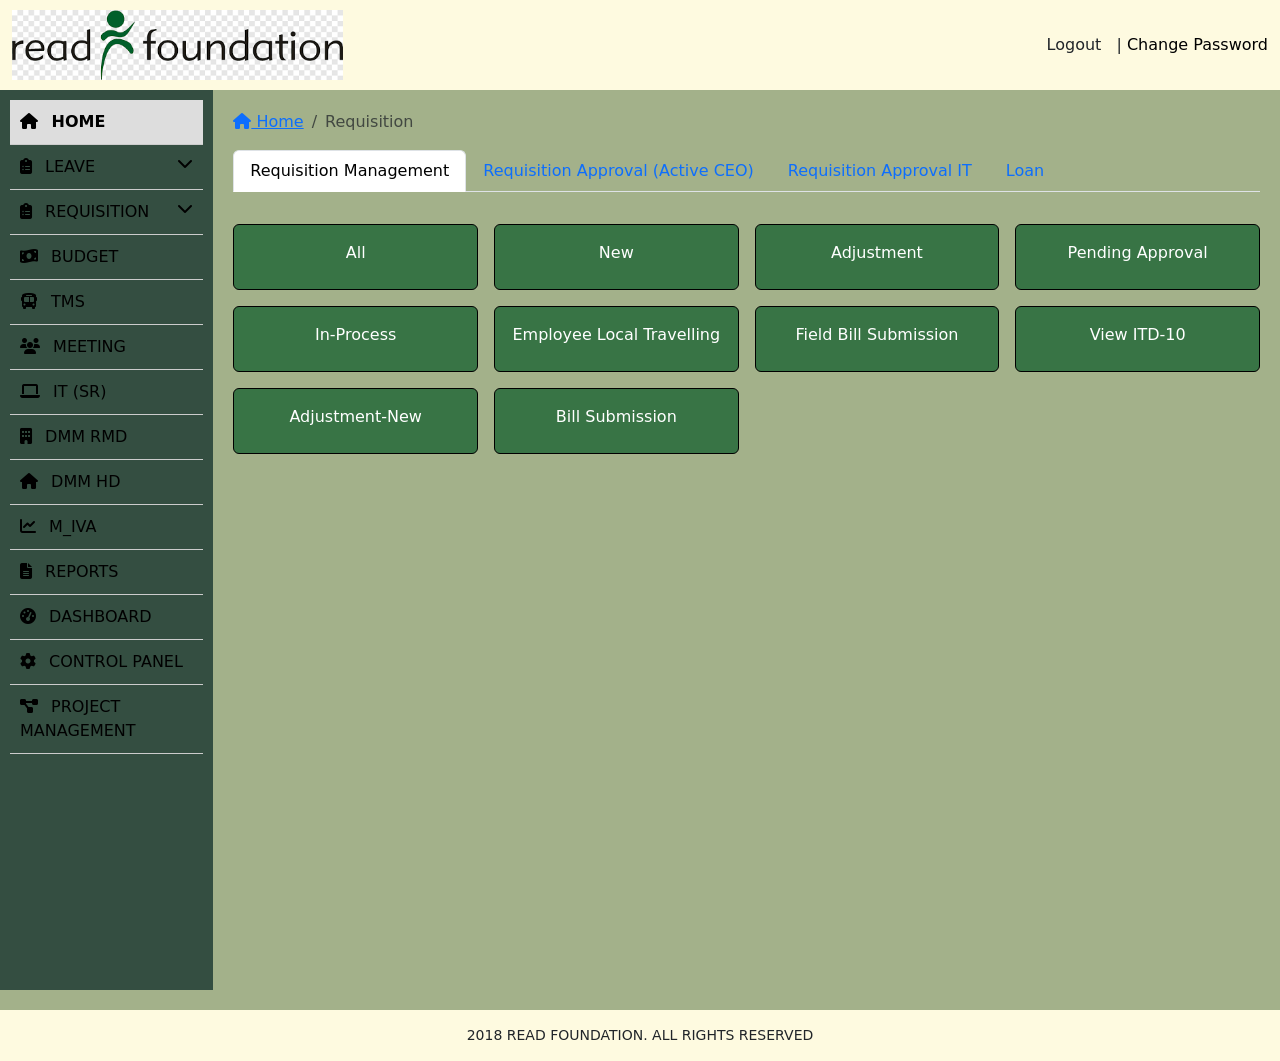
<file: requisition.html>
<!DOCTYPE html>
<html lang="en">

<head>
    <meta charset="UTF-8" />
    <meta name="viewport" content="width=device-width, initial-scale=1.0" />
    <title>READ Foundation Portal</title>
    <link href="https://cdn.jsdelivr.net/npm/bootstrap@5.3.0/dist/css/bootstrap.min.css" rel="stylesheet">
    <link rel="stylesheet" href="https://cdnjs.cloudflare.com/ajax/libs/font-awesome/6.4.0/css/all.min.css">

    <style>
        body {
            overflow-x: hidden;
            background-color: #a3b18a;
        }

        .header {
            background-color: #fefae0;
            padding: 10px 0;
        }

        .sidebar {
            background-color: #344e41;
            color: #000000;
            padding: 10px;
            min-height: 100vh;
        }

        .sidebar a {
            text-decoration: none;
            color: black;
        }

        .sidebar-item {
            padding: 10px;
            border-bottom: 1px solid #ccc;
            cursor: pointer;
        }

        .sidebar-item.active {
            background-color: #ddd;
            font-weight: bold;
        }

        .main-content {
            padding: 20px;
            overflow-x: hidden;
        }

        .card {
            background-color: #387445;
            border: 1px solid #000000;
            color: #fff;
        }

        .stat-card {
            padding: 20px;
            text-align: center;
            border-radius: 5px;
        }

        .stat-number {
            font-size: 18px;
            font-weight: bold;
        }

        .stat-label {
            font-size: 14px;
            color: #ffffff;
        }

        .stat-label a {
            color: #fff;
            text-decoration: none;
        }

        .footer {
            background-color: #fefae0;
            padding: 15px;
            text-align: center;
            font-size: 14px;
            margin-top: 20px;
        }

        @media (max-width: 768px) {
            .sidebar.d-none.d-md-block {
                display: none !important;
            }
        }
    </style>
</head>

<body>
    <div class="header">
        <div class="container-fluid">
            <div class="row align-items-center">
                <div class="col-md-6 d-flex align-items-center">
                    <img src="./img/heaader-logo-1.png" alt="Logo" style="height: 70px; margin-right: 10px;" />
                </div>
                <div class="d-md-none col-6 text-end">
                    <button class="btn" type="button" data-bs-toggle="offcanvas" data-bs-target="#mobileSidebar">
                        <i class="fas fa-bars fa-lg"></i>
                    </button>
                </div>
                <div class="d-none d-md-block col-md-6 text-end">
                    <span style="margin-right: 10px;">Logout</span> |
                    <span><a href="forgot-pw.html" style="text-decoration: none; color: #000000;">Change
                            Password</a></span>
                </div>
            </div>
        </div>
    </div>

    <div class="container-fluid">
        <div class="row">
            <!-- Sidebar -->
            <div class="col-md-2 sidebar d-none d-md-block">
                <a href="index.html">
                    <div class="sidebar-item active"><i class="fas fa-home me-2"></i> HOME</div>
                </a>
                <div class="sidebar-item" data-bs-toggle="collapse" data-bs-target="#leaveSubmenu"
                    aria-expanded="false">
                    <i class="fas fa-clipboard-list me-2"></i> LEAVE <i class="fas fa-chevron-down float-end"></i>
                </div>
                <div class="collapse ps-3" id="leaveSubmenu">
                    <a href="leave-app.html">
                        <div class="sidebar-item">Leave Application</div>
                    </a>
                    <a href="#">
                        <div class="sidebar-item">Pending Leaves</div>
                    </a>
                    <a href="#">
                        <div class="sidebar-item">Off-Day / Field Visit</div>
                    </a>
                </div>
                <div class="sidebar-item" data-bs-toggle="collapse" data-bs-target="#reqSubmenu" aria-expanded="false">
                    <i class="fas fa-clipboard-list me-2"></i> REQUISITION <i class="fas fa-chevron-down float-end"></i>
                </div>
                <div class="collapse ps-3" id="reqSubmenu">
                    <a href="requisition-form.html">
                        <div class="sidebar-item">Create Requisition</div>
                    </a>
                    <a href="requisition-view.html">
                        <div class="sidebar-item">Pending Requisitions</div>
                    </a>
                    <a href="requisition-view.html">
                        <div class="sidebar-item">All Requisitions</div>
                    </a>
                    <a href="requisition-view.html">
                        <div class="sidebar-item">Adjustment</div>
                    </a>
                </div>

                <a href="budget.html">
                    <div class="sidebar-item"><i class="fas fa-money-bill-wave me-2"></i> BUDGET</div>
                </a>
                <div class="sidebar-item"><i class="fas fa-bus me-2"></i> TMS</div>
                <div class="sidebar-item"><i class="fas fa-users me-2"></i> MEETING</div>
                <div class="sidebar-item"><i class="fas fa-laptop me-2"></i> IT (SR)</div>
                <div class="sidebar-item"><i class="fas fa-building me-2"></i> DMM RMD</div>
                <div class="sidebar-item"><i class="fas fa-home me-2"></i> DMM HD</div>
                <div class="sidebar-item"><i class="fas fa-chart-line me-2"></i> M_IVA</div>
                <div class="sidebar-item"><i class="fas fa-file-alt me-2"></i> REPORTS</div>
                <div class="sidebar-item"><i class="fas fa-tachometer-alt me-2"></i> DASHBOARD</div>
                <div class="sidebar-item"><i class="fas fa-cog me-2"></i> CONTROL PANEL</div>
                <div class="sidebar-item"><i class="fas fa-project-diagram me-2"></i> PROJECT MANAGEMENT</div>
            </div>
            <div class="col-md-10 main-content">
                <nav aria-label="breadcrumb">
                    <ol class="breadcrumb">
                        <li class="breadcrumb-item"><a href="#"><i class="fas fa-home"></i> Home</a></li>
                        <li class="breadcrumb-item active" aria-current="page">Requisition</li>
                    </ol>
                </nav>
                <ul class="nav nav-tabs" id="requisitionTabs" role="tablist">
                    <li class="nav-item" role="presentation">
                        <button class="nav-link active" id="req-mgmt-tab" data-bs-toggle="tab"
                            data-bs-target="#req-mgmt" type="button" role="tab">Requisition Management</button>
                    </li>
                    <li class="nav-item" role="presentation">
                        <button class="nav-link" id="req-app-tab" data-bs-toggle="tab" data-bs-target="#req-app"
                            type="button" role="tab">Requisition Approval (Active CEO)</button>
                    </li>
                    <li class="nav-item" role="presentation">
                        <button class="nav-link" id="req-app-it-tab" data-bs-toggle="tab" data-bs-target="#req-app-it"
                            type="button" role="tab">Requisition Approval IT</button>
                    </li>
                    <li class="nav-item" role="presentation">
                        <button class="nav-link" id="loan-tab" data-bs-toggle="tab" data-bs-target="#loan" type="button"
                            role="tab">Loan</button>
                    </li>
                </ul>

                <div class="tab-content">
                    <div class="tab-pane fade show active" id="req-mgmt" role="tabpanel">
                        <div class="row mt-3 g-3">
                            <!-- Cards -->
                            <div class="col-md-3">
                              <div class="card p-3 text-center" onclick="showForm('form-all')">
                                <div class="card-title">All</div>
                              </div>
                            </div>
                            <div class="col-md-3">
                              <div class="card p-3 text-center" onclick="showForm('form-new')">
                                <div class="card-title">New</div>
                              </div>
                            </div>
                            <div class="col-md-3">
                              <div class="card p-3 text-center" onclick="showForm('form-adjustment')">
                                <div class="card-title">Adjustment</div>
                              </div>
                            </div>
                            <div class="col-md-3">
                              <div class="card p-3 text-center" onclick="showForm('form-pending')">
                                <div class="card-title">Pending Approval</div>
                              </div>
                            </div>
                            <div class="col-md-3">
                              <div class="card p-3 text-center" onclick="showForm('form-inprocess')">
                                <div class="card-title">In-Process</div>
                              </div>
                            </div>
                            <div class="col-md-3">
                              <div class="card p-3 text-center" onclick="showForm('form-localtravel')">
                                <div class="card-title">Employee Local Travelling</div>
                              </div>
                            </div>
                            <div class="col-md-3">
                              <div class="card p-3 text-center" onclick="showForm('form-fieldbill')">
                                <div class="card-title">Field Bill Submission</div>
                              </div>
                            </div>
                            <div class="col-md-3">
                              <div class="card p-3 text-center" onclick="showForm('form-itd10')">
                                <div class="card-title">View ITD-10</div>
                              </div>
                            </div>
                            <div class="col-md-3">
                              <div class="card p-3 text-center" onclick="showForm('form-adjustmentnew')">
                                <div class="card-title">Adjustment-New</div>
                              </div>
                            </div>
                            <div class="col-md-3">
                              <div class="card p-3 text-center" onclick="showForm('form-billsubmission')">
                                <div class="card-title">Bill Submission</div>
                              </div>
                            </div>
                          </div>
                          
                          <!-- Forms (Hidden by default) -->
                          <div class="row mt-4">
                            <div class="col-md-12">
                              <!-- Example Form Template: Clone and update IDs/placeholders for others -->
                              <div class="card p-4 d-none" id="form-all">
                                <h5>All Requisition</h5>
                                <form>
                                    <!-- First row with two divs -->
                                    <div class="row g-3">
                                        <div class="col-md-3">
                                            <label for="requisitionNo" class="form-label">Requisition No</label>
                                            <input type="number" class="form-control" id="requisitionNo"
                                                placeholder="Enter number">
                                        </div>
                                        <div class="col-md-3">
                                            <label for="Hod recommendation"
                                            class="form-label">HOD Recommendation
                                            </label>
                                            <select class="form-select" id="Hod recommendation">
                                                <option selected>--All--</option>
                                                <option value="pending">Pending</option>
                                                <option value="recommended">Recommended</option>
                                                <option value="Not-recommended">Not-Recommended</option>
                                            </select>
                                        </div>
                                        <div class="col-md-3">
                                            <label for="f&a recommendation"
                                            class="form-label">F&A Recommendation
                                            </label>
                                            <select class="form-select" id="f&a recommendation">
                                                <option selected>--All--</option>
                                                <option value="pending">Pending</option>
                                                <option value="recommended">Recommended</option>
                                                <option value="Not-recommended">Not-Recommended</option>
                                            </select>
                                        </div>
                                        <div class="col-md-3">
                                            <label for="ssd recommendation"
                                            class="form-label">SSD Recommendation
                                            </label>
                                            <select class="form-select" id="ssd recommendation">
                                                <option selected>--All--</option>
                                                <option value="pending">Pending</option>
                                                <option value="recommended">Recommended</option>
                                                <option value="Not-recommended">Not-Recommended</option>
                                            </select>
                                        </div>
                                    </div>
                                    <!---->
                                    <div class="row g-3">
                                        <div class="col-md-3">
                                            <label for="ceo Approval"
                                            class="form-label">Ceo Approval
                                            </label>
                                            <select class="form-select" id="ceo Approval">
                                                <option selected>--All--</option>
                                                <option value="pending">Pending</option>
                                                <option value="recommended">Recommended</option>
                                                <option value="rejected">Rejected</option>
                                            </select>
                                        </div>
                                        <div class="col-md-3">
                                            <label for="fromDate" class="form-label">From Date</label>
                                            <input type="number" class="form-control" id="fromDate"
                                                placeholder="Enter number">
                                        </div>
                                        <div class="col-md-3">
                                            <label for="toDate" class="form-label">To Date</label>
                                            <input type="number" class="form-control" id="toDate"
                                                placeholder="Enter number">
                                        </div>
                                        <div class="col-md-3">
                                            <label for="deptName"
                                            class="form-label">Dept. Name
                                            </label>
                                            <select class="form-select" id="deptName">
                                                <option selected>--All--</option>
                                                <option value="IT">IT</option>
                                                <option value="accounting&finance">Accounting & Finance</option>
                                                <option value="schoolAdministration">School Administration</option>
                                                <option value="acdemics">Academics</option>
                                                <option value="executiveManagement">Executive MAnagement</option>
                                            </select>
                                        </div>
                                        <button type="showApplication" class="btn btn-info">Show Application</button>
                                    </div>

                                    <!---->
                                    <div class="row g-3">
                                        <div class="col-md-3">
                                            <label for="status"
                                            class="form-label">Status
                                            </label>
                                            <select class="form-select" id="status">
                                                <option selected>--All--</option>
                                                <option value="continue">Continue</option>
                                                <option value="completed">Completed</option>
                                            </select>
                                        </div>
                                        <div class="col-md-3">
                                            <label for="title" class="form-label">Title</label>
                                            <input type="number" class="form-control" id="title"
                                                placeholder="Enter number">
                                        </div>
                                        <button type class="btn btn-success">Export to Excel</button>
                                        <table class="table application-table">
                                            <thead>
                                                <tr>
                                                    <th>Name</th>
                                                    <th>Application Type</th>
                                                    <th>Amount</th>
                                                    <th>Status</th>
                                                    <th>HOD</th>
                                                    <th>HR</th>
                                                    <th>F&A</th>
                                                    <th>CEO</th>
                                                    <th>-</th>
                                                    <th>-</th>
                                                </tr>
                                            </thead>
                                            <tbody>
                                                <tr>
                                                    <td>Hassan Hayat</td>
                                                    <td>----</td>
                                                    <td>--</td>
                                                    <td>--</td>
                                                    <td>--</td>
                                                    <td>--</td>
                                                    <td>--</td>
                                                    <td>--</td>
                                                </tr>
                                                
                                            </tbody>
                                        </table>
                                    </div>

                                  <button type="submit" class="btn btn-light">Submit</button>
                                </form>
                              </div>
                          
                              <!-- Copy this structure for each form, updating IDs -->
                              <div class="card p-4 d-none" id="form-new">...form content...</div>
                              <div class="card p-4 d-none" id="form-adjustment">...form content...</div>
                              <div class="card p-4 d-none" id="form-pending">...form content...</div>
                              <div class="card p-4 d-none" id="form-inprocess">...form content...</div>
                              <div class="card p-4 d-none" id="form-localtravel">...form content...</div>
                              <div class="card p-4 d-none" id="form-fieldbill">...form content...</div>
                              <div class="card p-4 d-none" id="form-itd10">...form content...</div>
                              <div class="card p-4 d-none" id="form-adjustmentnew">...form content...</div>
                              <div class="card p-4 d-none" id="form-billsubmission">...form content...</div>
                            </div>
                          </div>
                          
                          <script>
                            function showForm(id) {
                              document.querySelectorAll('.card.p-4').forEach(form => {
                                form.classList.add('d-none');
                              });
                              document.getElementById(id).classList.remove('d-none');
                            }
                          </script>
                          
                    </div>
                    <div class="tab-pane fade" id="req-app" role="tabpanel">
                        <div class="card mt-3 p-3">
                            <h5>Pending Approval (Active-CEO)</h5>
                        </div>
                    </div>
                    <div class="tab-pane fade" id="req-app-it" role="tabpanel">
                        <div class="card mt-3 p-3">
                            <h5>Pending Approval IT</h5>
                        </div>
                    </div>
                    <div class="tab-pane fade" id="loan" role="tabpanel">
                        <div class="row mt-3 g-3" id="loanCards">
                            <div class="col-md-3">
                                <div class="card p-3 text-center loan-card" data-form="form-application">
                                    <div class="card-title">Application</div>
                                </div>
                            </div>
                            <div class="col-md-3">
                                <div class="card p-3 text-center loan-card" data-form="form-myapp">
                                    <div class="card-title">My Application</div>
                                </div>
                            </div>
                            <div class="col-md-3">
                                <div class="card p-3 text-center loan-card" data-form="form-empapp">
                                    <div class="card-title">Employees Application</div>
                                </div>
                            </div>
                            <div class="col-md-3">
                                <div class="card p-3 text-center loan-card" data-form="form-ref">
                                    <div class="card-title">References</div>
                                </div>
                            </div>
                            <div class="col-md-3">
                                <div class="card p-3 text-center loan-card" data-form="form-payroll">
                                    <div class="card-title">Payroll Advance</div>
                                </div>
                            </div>
                            <div class="col-md-3">
                                <div class="card p-3 text-center loan-card" data-form="form-emergency">
                                    <div class="card-title">Emergency Loan</div>
                                </div>
                            </div>
                            <div class="col-md-3">
                                <div class="card p-3 text-center loan-card" data-form="form-quality">
                                    <div class="card-title">Quality of Life</div>
                                </div>
                            </div>
                            <div class="col-md-3">
                                <div class="card p-3 text-center loan-card" data-form="form-summary">
                                    <div class="card-title">Quick Summary</div>
                                </div>
                            </div>
                            <div class="col-md-3">
                                <div class="card p-3 text-center loan-card" data-form="form-eligibility">
                                    <div class="card-title">Eligibilty Criteria</div>
                                </div>
                            </div>
                        </div>

                        <!-- Forms Container -->
                        <div class="mt-4" id="loanForms">
                            <!-- Application Form Example -->
                            <div class="card p-4 d-none" id="form-application">
                                <h5>Loan Application Form</h5>
                                <form>
                                    <!-- First row with two divs -->
                                    <div class="row g-3">
                                        <div class="col-md-6">
                                            <label for="applicantName" class="form-label">Name</label>
                                            <input type="text" class="form-control" id="applicantName"
                                                placeholder="Enter your name">
                                        </div>
                                        <div class="col-md-6">
                                            <label for="employeeStatus" class="form-label">Employee Status</label>
                                            <input type="text" class="form-control" id="employeeStatus"
                                                placeholder="Enter employee status">
                                        </div>
                                    </div>

                                    <!-- Second row with two divs -->
                                    <div class="row g-3">
                                        <div class="col-md-6">
                                            <label for="dateJoining" class="form-label">Date of Joining</label>
                                            <input type="number" class="form-control" id="dateJoining"
                                                placeholder="Enter date of joining">
                                        </div>
                                        <div class="col-md-6">
                                            <label for="grossSalary" class="form-label">Gross Salary</label>
                                            <input type="number" class="form-control" id="grossSalary"
                                                placeholder="Enter loan amount">
                                        </div>
                                    </div>
                                    <!-- third row with two divs-->
                                    <div class="row g-3">
                                        <div class="col-md-6">
                                            <label for="netSalary" class="form-label">Net Salary</label>
                                            <input type="number" class="form-control" id="netSalary"
                                                placeholder="Enter date of joining">
                                        </div>
                                    </div>
                                    <!---->
                                    <div class="row g-3">
                                        <div class="col-md-6">
                                        <label for="applicationStatus"
                                        class="form-label">Application Status 
                                        </label>
                                        <select class="form-select" id="applicationStatus">
                                            <option selected>--Select Status--</option>
                                            <option value="payrollAdvance">Payroll Advance</option>
                                            <option value="EmergencyLoan/ShorttermLoan">Emergency Loan / Short Term Loan</option>
                                        </select>
                                    </div>
                                    <div class="col-md-6">
                                        <label for="requiredDate" class="form-label">Required Date</label>
                                        <input type="number" class="form-control" id="requiredDate"
                                            placeholder="Enter date of joining">
                                    </div>
                                    </div>


                                    <!-- forth row with textarea -->
                                    <div class="row g-3">
                                        <div class="col-md-12">
                                            <label for="reason" class="form-label">Reason</label>
                                            <textarea class="form-control" id="reason" rows="3"
                                                placeholder="Enter reason"></textarea>
                                        </div>
                                    </div>

                                    <!-- Submit button -->
                                    <button type="submit" class="btn btn-light mt-3">Submit</button>
                                </form>
                            </div>


                            <!-- Placeholder for other forms -->
                            <div class="card p-4 d-none" id="form-myapp">
                                <h5>My Applications</h5>
                                <table class="table application-table">
                                    <thead>
                                        <tr>
                                            <th>Name</th>
                                            <th>Application Type</th>
                                            <th>Amount</th>
                                            <th>Status</th>
                                            <th>HOD</th>
                                            <th>HR</th>
                                            <th>F&A</th>
                                            <th>CEO</th>
                                            <th>-</th>
                                            <th>-</th>
                                        </tr>
                                    </thead>
                                    <tbody>
                                        <tr>
                                            <td>Hassan Hayat</td>
                                            <td>----</td>
                                            <td>--</td>
                                            <td>--</td>
                                            <td>--</td>
                                            <td>--</td>
                                            <td>--</td>
                                            <td>--</td>
                                        </tr>
                                        
                                    </tbody>
                                </table>
                            </div>
                            <div class="card p-4 d-none" id="form-empapp">
                                <h5>Employees Applications</h5>
                                <table class="table employee-application-table">
                                    <thead>
                                        <tr>
                                            <th>Name</th>
                                            <th>Application Type</th>
                                            <th>Amount</th>
                                            <th>Status</th>
                                            <th>HOD</th>
                                            <th>HR</th>
                                            <th>F&A</th>
                                            <th>CEO</th>
                                            <th>-</th>
                                            <th>-</th>
                                        </tr>
                                    </thead>
                                    <tbody>
                                        <tr>
                                            <td>Hassan Hayat</td>
                                            <td>----</td>
                                            <td>--</td>
                                            <td>--</td>
                                            <td>--</td>
                                            <td>--</td>
                                            <td>--</td>
                                            <td>--</td>
                                        </tr>
                                        
                                    </tbody>
                                </table>
                            </div>
                            <div class="card p-4 d-none" id="form-ref">
                                <h5>References</h5>
                                <table class="table Reference-table">
                                    <thead>
                                        <tr>
                                            <th>Application-id</th>
                                            <th>Name</th>
                                            <th>Application Type</th>
                                            <th>Amount</th>
                                            <th>Status</th>
                                            <th>HOD</th>
                                            <th>HR</th>
                                            <th>F&A</th>
                                            <th>CEO</th>
                                            <th>-</th>
                                            <th>-</th>
                                        </tr>
                                    </thead>
                                    <tbody>
                                        <tr>
                                            <td>----</td>
                                            <td>Hassan Hayat</td>
                                            <td>----</td>
                                            <td>--</td>
                                            <td>--</td>
                                            <td>--</td>
                                            <td>--</td>
                                            <td>--</td>
                                            <td>--</td>
                                        </tr>
                                        
                                    </tbody>
                                </table>
                            </div>
                            <div class="card p-4 d-none" id="form-payroll">
                                <h5>Payroll Advance</h5>
                                <!-- First row with two divs -->
                                <div class="row g-3">
                                    <div class="col-md-6">
                                        <label for="totalRecords" class="form-label">Total Records</label>
                                        <input type="text" class="form-control" id="totalRecords"
                                            placeholder="0">
                                    </div>
                                    <div class="col-md-6">
                                        <label for="totalAmount" class="form-label">Total Amount</label>
                                        <input type="text" class="form-control" id="totalAmount"
                                            placeholder="0">
                                    </div>
                                </div>
                            </div>
                            <div class="card p-4 d-none" id="form-emergency">
                                <h5>Emergency Loan </h5>
                                 <!-- First row with two divs -->
                                 <div class="row g-3">
                                    <div class="col-md-6">
                                        <label for="totalRecords" class="form-label">Total Records</label>
                                        <input type="text" class="form-control" id="totalRecords"
                                            placeholder="0">
                                    </div>
                                    <div class="col-md-6">
                                        <label for="totalAmount" class="form-label">Total Amount</label>
                                        <input type="text" class="form-control" id="totalAmount"
                                            placeholder="0">
                                    </div>
                                </div>
                            </div>
                            <div class="card p-4 d-none" id="form-quality">
                                <h5>Quality of Life </h5>
                                 <!-- First row with two divs -->
                                 <div class="row g-3">
                                    <div class="col-md-6">
                                        <label for="totalRecords" class="form-label">Total Records</label>
                                        <input type="text" class="form-control" id="totalRecords"
                                            placeholder="0">
                                    </div>
                                    <div class="col-md-6">
                                        <label for="totalAmount" class="form-label">Total Amount</label>
                                        <input type="text" class="form-control" id="totalAmount"
                                            placeholder="0">
                                    </div>
                                </div>
                            </div>
                            <div class="card p-4 d-none" id="form-summary">
                                <h5>Quick Summary </h5>
                                <table class="table application-table">
                                    <thead>
                                        <tr>
                                            <th>Name</th>
                                            <th>Application Type</th>
                                            <th>Amount</th>
                                            <th>Status</th>
                                            <th>HOD</th>
                                            <th>HR</th>
                                            <th>F&A</th>
                                            <th>CEO</th>
                                            <th>-</th>
                                            <th>-</th>
                                        </tr>
                                    </thead>
                                    <tbody>
                                        <tr>
                                            <td>Hassan Hayat</td>
                                            <td>----</td>
                                            <td>--</td>
                                            <td>--</td>
                                            <td>--</td>
                                            <td>--</td>
                                            <td>--</td>
                                            <td>--</td>
                                        </tr>
                                        
                                    </tbody>
                                </table>
                            </div>
                            <div class="card p-4 d-none" id="form-eligibility">
                                <h5>Eligibility Criteria</h5>
                            </div>
                        </div>

                    </div>
                </div>


            </div>
            <div class="footer">2018 READ FOUNDATION. ALL RIGHTS RESERVED</div>

        </div>
    </div>

    <!-- Mobile Sidebar -->
    <div class="offcanvas offcanvas-start" tabindex="-1" id="mobileSidebar">
        <div class="offcanvas-header">
            <h5 class="offcanvas-title">Menu</h5>
            <button type="button" class="btn-close text-reset" data-bs-dismiss="offcanvas" aria-label="Close"></button>
        </div>
        <div class="offcanvas-body">
            <div class="sidebar">
                <a href="index.html">
                    <div class="sidebar-item active"><i class="fas fa-home me-2"></i> HOME</div>
                </a>
                <a href="leave.html">
                    <div class="sidebar-item"><i class="fas fa-calendar-alt me-2"></i> LEAVE</div>
                </a>
                <div class="sidebar-item"><i class="fas fa-clipboard-list me-2"></i> REQUISITION</div>
                <div class="sidebar-item"><i class="fas fa-money-bill-wave me-2"></i> BUDGET</div>
                <div class="sidebar-item"><i class="fas fa-bus me-2"></i> TMS</div>
                <div class="sidebar-item"><i class="fas fa-users me-2"></i> MEETING</div>
                <div class="sidebar-item"><i class="fas fa-laptop me-2"></i> IT (SR)</div>
                <div class="sidebar-item"><i class="fas fa-building me-2"></i> DMM RMD</div>
                <div class="sidebar-item"><i class="fas fa-home me-2"></i> DMM HD</div>
                <div class="sidebar-item"><i class="fas fa-chart-line me-2"></i> M_IVA</div>
                <div class="sidebar-item"><i class="fas fa-file-alt me-2"></i> REPORTS</div>
                <div class="sidebar-item"><i class="fas fa-tachometer-alt me-2"></i> DASHBOARD</div>
                <div class="sidebar-item"><i class="fas fa-cog me-2"></i> CONTROL PANEL</div>
                <div class="sidebar-item"><i class="fas fa-project-diagram me-2"></i> PROJECT MANAGEMENT</div>
            </div>
        </div>
    </div>
    <script>

        document.querySelectorAll('.loan-card').forEach(card => {
            card.addEventListener('click', () => {
                // Hide all forms first
                document.querySelectorAll('#loanForms > div').forEach(form => {
                    form.classList.add('d-none');
                });
                // Show the selected form
                const targetForm = card.getAttribute('data-form');
                document.getElementById(targetForm).classList.remove('d-none');
            });
        });


    </script>
    <script src="https://cdn.jsdelivr.net/npm/bootstrap@5.3.0/dist/js/bootstrap.bundle.min.js"></script>
</body>

</html>
</file>
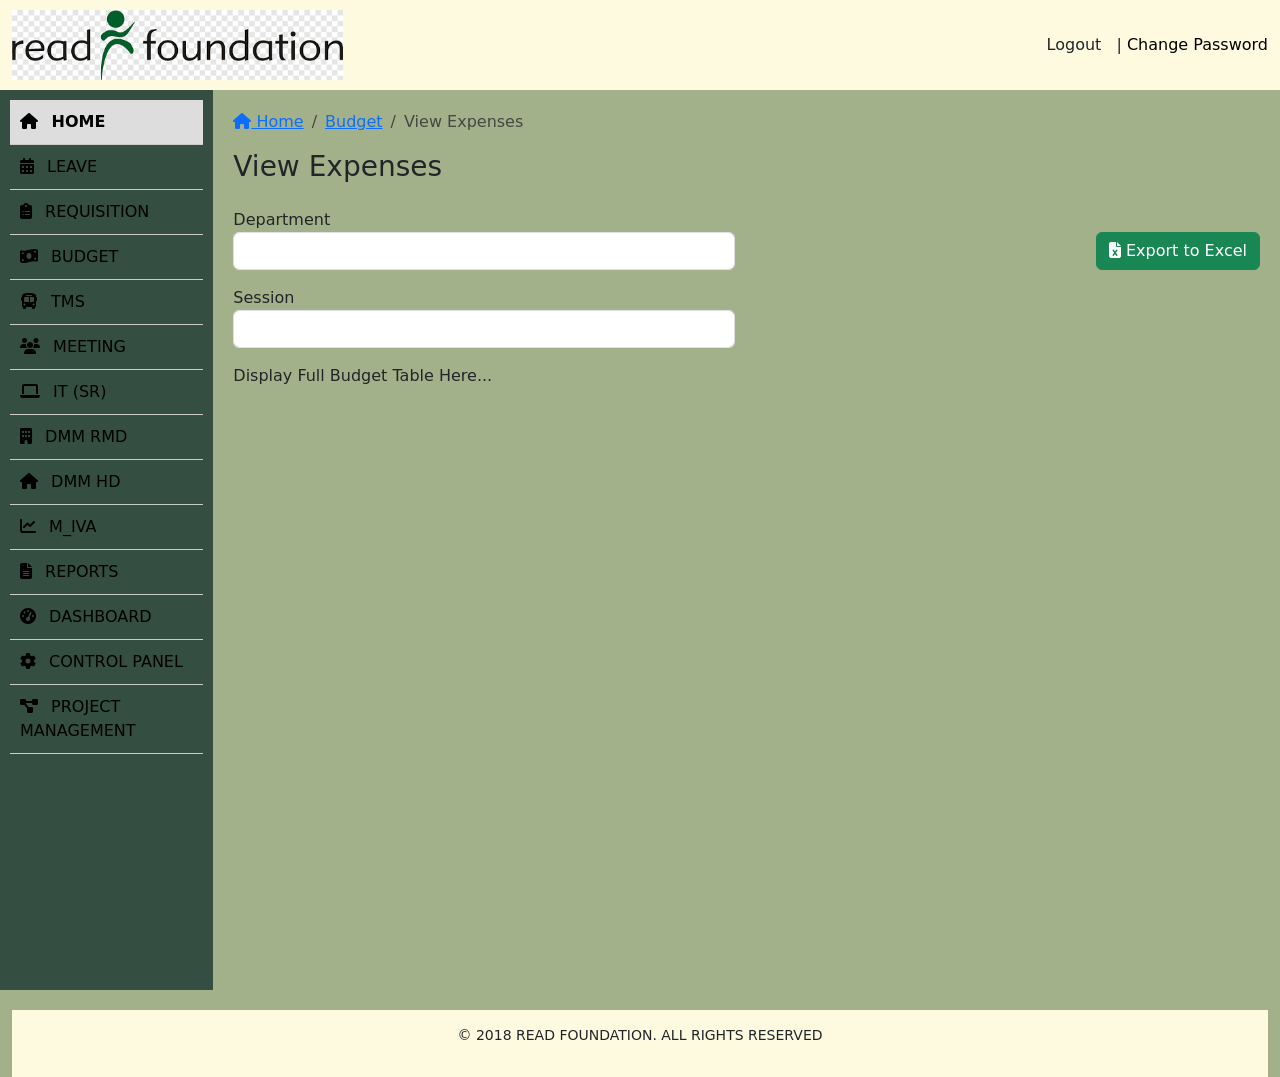
<file: view budget.html>
<!DOCTYPE html>
<html lang="en">

<head>
  <meta charset="UTF-8" />
  <meta name="viewport" content="width=device-width, initial-scale=1.0" />
  <title>View Expenses - READ Foundation Portal</title>
  <link href="https://cdn.jsdelivr.net/npm/bootstrap@5.3.0/dist/css/bootstrap.min.css" rel="stylesheet" />
  <link rel="stylesheet" href="https://cdnjs.cloudflare.com/ajax/libs/font-awesome/6.4.0/css/all.min.css" />
  <style>
    body {
      overflow-x: hidden;
      background-color: #a3b18a;
    }

    .header {
      background-color: #fefae0;
      padding: 10px 0;
    }

    .sidebar {
      background-color: #344e41;
      padding: 10px;
      min-height: 100vh;
    }

    .sidebar a {
      text-decoration: none;
      color: black;
    }

    .sidebar-item {
      padding: 10px;
      border-bottom: 1px solid #ccc;
      cursor: pointer;
    }

    .sidebar-item.active {
      background-color: #ddd;
      font-weight: bold;
    }

    .main-content {
      padding: 20px;
      overflow-x: hidden;
    }

    .footer {
      padding: 15px;
      background-color: #fefae0;
      text-align: center;
      font-size: 14px;
      margin-top: 20px;
    }
  </style>
</head>

<body>
  <div class="header">
    <div class="container-fluid">
      <div class="row align-items-center">
        <div class="col-md-6 d-flex align-items-center">
          <img src="./img/heaader-logo-1.png" alt="Logo" style="height: 70px; margin-right: 10px;" />
        </div>
        <div class="col-md-6 text-end">
          <span style="margin-right: 10px;">Logout</span> |
          <span><a href="forgot-pw.html" style="text-decoration: none; color: #000;">Change Password</a></span>
        </div>
      </div>
    </div>
  </div>

  <div class="container-fluid">
    <div class="row">
      <div class="col-md-2 sidebar d-none d-md-block">
        <a href="index.html">
          <div class="sidebar-item active"><i class="fas fa-home me-2"></i> HOME</div>
        </a>
        <a href="leave.html">
          <div class="sidebar-item"><i class="fas fa-calendar-alt me-2"></i> LEAVE</div>
        </a>
        <a href="#">
          <div class="sidebar-item"><i class="fas fa-clipboard-list me-2"></i> REQUISITION</div>
        </a>
        <a href="budget.html">
          <div class="sidebar-item"><i class="fas fa-money-bill-wave me-2"></i> BUDGET</div>
        </a>
        <a href="#">
          <div class="sidebar-item"><i class="fas fa-bus me-2"></i> TMS</div>
        </a>
        <a href="#">
          <div class="sidebar-item"><i class="fas fa-users me-2"></i> MEETING</div>
        </a>
        <a href="#">
          <div class="sidebar-item"><i class="fas fa-laptop me-2"></i> IT (SR)</div>
        </a>
        <a href="#">
          <div class="sidebar-item"><i class="fas fa-building me-2"></i> DMM RMD</div>
        </a>
        <a href="#">
          <div class="sidebar-item"><i class="fas fa-home me-2"></i> DMM HD</div>
        </a>
        <a href="#">
          <div class="sidebar-item"><i class="fas fa-chart-line me-2"></i> M_IVA</div>
        </a>
        <a href="#">
          <div class="sidebar-item"><i class="fas fa-file-alt me-2"></i> REPORTS</div>
        </a>
        <a href="#">
          <div class="sidebar-item"><i class="fas fa-tachometer-alt me-2"></i> DASHBOARD</div>
        </a>
        <a href="#">
          <div class="sidebar-item"><i class="fas fa-cog me-2"></i> CONTROL PANEL</div>
        </a>
        <a href="#">
          <div class="sidebar-item"><i class="fas fa-project-diagram me-2"></i> PROJECT MANAGEMENT</div>
        </a>
      </div>

      <div class="col-md-10 main-content">
        <nav aria-label="breadcrumb">
            <ol class="breadcrumb">
              <li class="breadcrumb-item"><a href="index.html"><i class="fas fa-home"></i> Home</a></li>
              <li class="breadcrumb-item active" aria-current="page"><a href="budget.html">Budget</a></li>
              <li class="breadcrumb-item active" aria-current="page">View Expenses</li>
            </ol>
          </nav>
        <h3 class="mb-4">View Expenses</h3>
        <div class="row">
          <div class="col-md-6">
            <div class="mb-3">
              <label>Department</label>
              <input type="text" class="form-control" />
            </div>
            <div class="mb-3">
              <label>Session</label>
              <input type="text" class="form-control" />
            </div>
          </div>
          <div class="col-md-6 text-end">
            <button class="btn btn-success mt-4"><i class="fas fa-file-excel"></i> Export to Excel</button>
          </div>
        </div>
        <p>Display Full Budget Table Here...</p>
      </div>
    </div>

    <footer class="footer">
      <p>© 2018 READ FOUNDATION. ALL RIGHTS RESERVED</p>
    </footer>
  </div>

  <script src="https://cdn.jsdelivr.net/npm/bootstrap@5.3.0/dist/js/bootstrap.bundle.min.js"></script>
</body>

</html>
</file>
